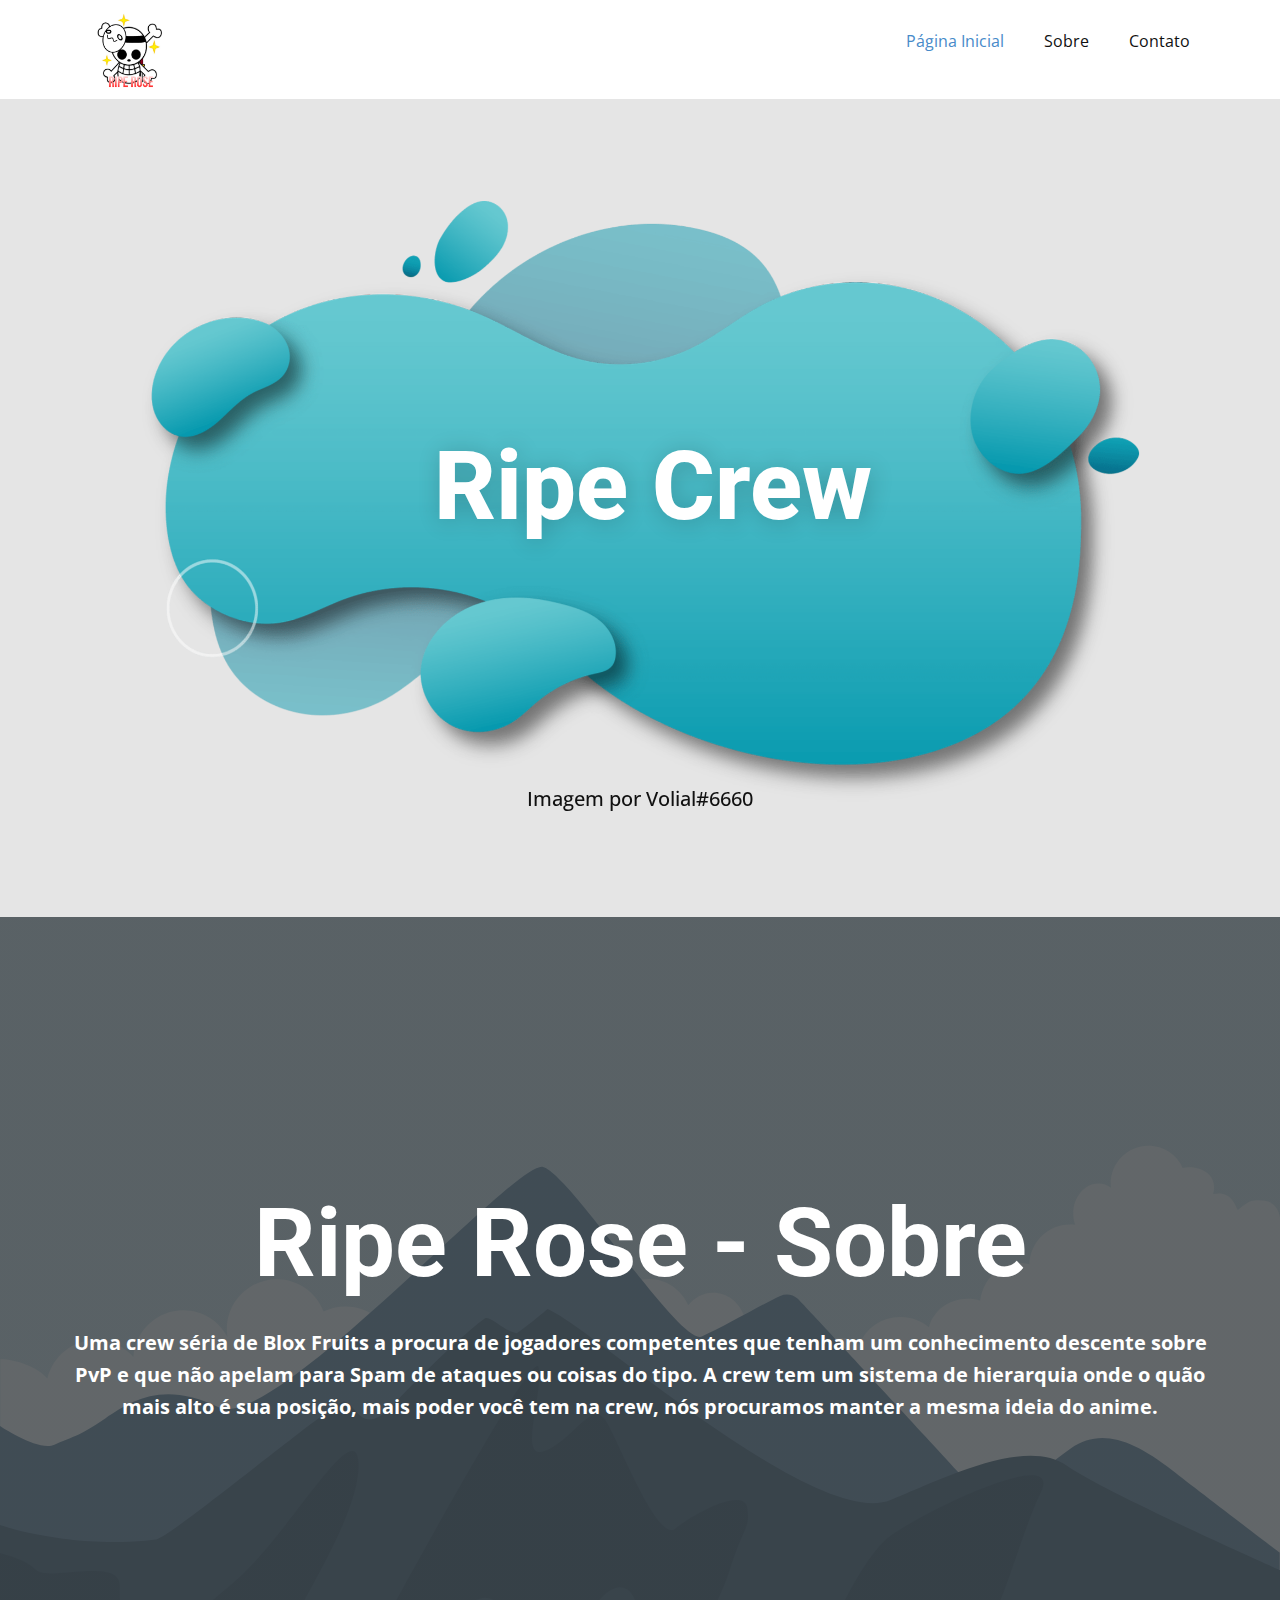
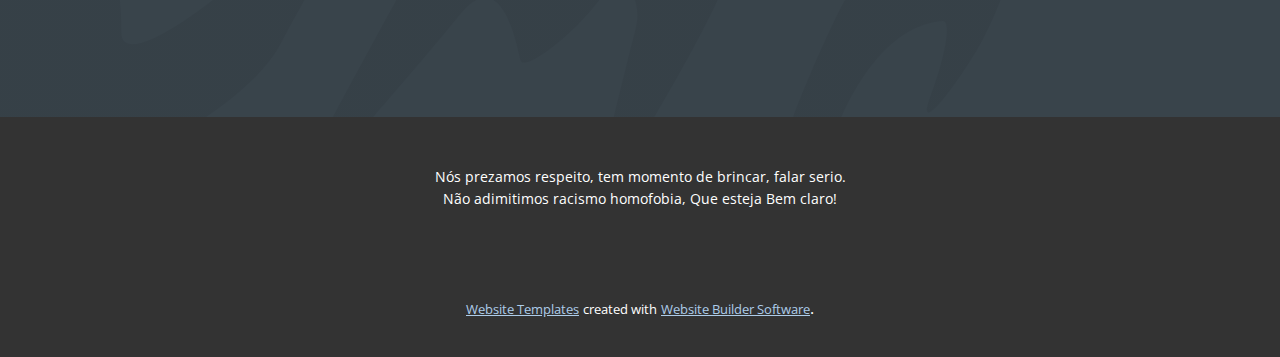
<file: Crew site/index.html>
<!DOCTYPE html>
<html style="font-size: 16px;" lang="pt"><head>
    <meta name="viewport" content="width=device-width, initial-scale=1.0">
    <meta charset="utf-8">
    <meta name="keywords" content="​&nbsp;Ripe Crew, ​Ripe Rose - Sobre">
    <meta name="description" content="">
    <title>Página Inicial</title>
    <link rel="stylesheet" href="nicepage.css" media="screen">
<link rel="stylesheet" href="Página-Inicial.css" media="screen">
    <script class="u-script" type="text/javascript" src="jquery.js" defer=""></script>
    <script class="u-script" type="text/javascript" src="nicepage.js" defer=""></script>
    <meta name="generator" content="Nicepage 4.14.1, nicepage.com">
    <link id="u-theme-google-font" rel="stylesheet" href="https://fonts.googleapis.com/css?family=Roboto:100,100i,300,300i,400,400i,500,500i,700,700i,900,900i|Open+Sans:300,300i,400,400i,500,500i,600,600i,700,700i,800,800i">
    
    
    
    <script type="application/ld+json">{
		"@context": "http://schema.org",
		"@type": "Organization",
		"name": "",
		"logo": "images/e7671325-104d-2676-0545-ddf43331fcbb.png"
}</script>
    <meta name="theme-color" content="#478ac9">
    <meta property="og:title" content="Página Inicial">
    <meta property="og:type" content="website">
  </head>
  <body data-home-page="Página-Inicial.html" data-home-page-title="Página Inicial" class="u-body u-xl-mode" data-lang="pt"><header class="u-clearfix u-header" id="sec-65ba" data-animation-name="" data-animation-duration="0" data-animation-delay="0" data-animation-direction=""><div class="u-clearfix u-sheet u-valign-middle u-sheet-1">
        <nav class="u-menu u-menu-one-level u-offcanvas u-menu-1">
          <div class="menu-collapse" style="font-size: 1rem; letter-spacing: 0px;">
            <a class="u-button-style u-custom-left-right-menu-spacing u-custom-padding-bottom u-custom-top-bottom-menu-spacing u-nav-link u-text-active-palette-1-base u-text-hover-palette-2-base" href="#">
              <svg class="u-svg-link" viewBox="0 0 24 24"><use xmlns:xlink="http://www.w3.org/1999/xlink" xlink:href="#menu-hamburger"></use></svg>
              <svg class="u-svg-content" version="1.1" id="menu-hamburger" viewBox="0 0 16 16" x="0px" y="0px" xmlns:xlink="http://www.w3.org/1999/xlink" xmlns="http://www.w3.org/2000/svg"><g><rect y="1" width="16" height="2"></rect><rect y="7" width="16" height="2"></rect><rect y="13" width="16" height="2"></rect>
</g></svg>
            </a>
          </div>
          <div class="u-custom-menu u-nav-container">
            <ul class="u-nav u-unstyled u-nav-1"><li class="u-nav-item"><a class="u-button-style u-nav-link u-text-active-palette-1-base u-text-hover-palette-2-base" href="Página-Inicial.html" style="padding: 10px 20px;">Página Inicial</a>
</li><li class="u-nav-item"><a class="u-button-style u-nav-link u-text-active-palette-1-base u-text-hover-palette-2-base" href="Sobre.html" style="padding: 10px 20px;">Sobre</a>
</li><li class="u-nav-item"><a class="u-button-style u-nav-link u-text-active-palette-1-base u-text-hover-palette-2-base" href="Contato.html" style="padding: 10px 20px;">Contato</a>
</li></ul>
          </div>
          <div class="u-custom-menu u-nav-container-collapse">
            <div class="u-black u-container-style u-inner-container-layout u-opacity u-opacity-95 u-sidenav">
              <div class="u-inner-container-layout u-sidenav-overflow">
                <div class="u-menu-close"></div>
                <ul class="u-align-center u-nav u-popupmenu-items u-unstyled u-nav-2"><li class="u-nav-item"><a class="u-button-style u-nav-link" href="Página-Inicial.html">Página Inicial</a>
</li><li class="u-nav-item"><a class="u-button-style u-nav-link" href="Sobre.html">Sobre</a>
</li><li class="u-nav-item"><a class="u-button-style u-nav-link" href="Contato.html">Contato</a>
</li></ul>
              </div>
            </div>
            <div class="u-black u-menu-overlay u-opacity u-opacity-70"></div>
          </div>
        </nav>
        <a href="https://nicepage.com/pt/modelos-html" class="u-image u-logo u-image-1" data-image-width="549" data-image-height="536">
          <img src="images/e7671325-104d-2676-0545-ddf43331fcbb.png" class="u-logo-image u-logo-image-1">
        </a>
      </div></header>
    <section class="u-align-center u-clearfix u-grey-10 u-section-1" id="carousel_d3d6">
      <div class="u-clearfix u-sheet u-valign-middle u-sheet-1">
        <img class="u-expanded-width u-image u-image-contain u-image-default u-image-1" src="images/vvv-min.png" alt="" data-image-width="1819" data-image-height="1095" data-animation-name="customAnimationIn" data-animation-duration="1750">
        <h1 class="u-hover-feature u-text u-text-body-alt-color u-text-1" data-animation-name="customAnimationIn" data-animation-duration="1250" data-animation-delay="250"> &nbsp;Ripe Crew</h1>
        <p class="u-text u-text-default u-text-2" data-animation-name="customAnimationIn" data-animation-duration="1250" data-animation-delay="500">Imagem por Volial#6660</p>
      </div>
      
    </section>
    <section class="u-align-center u-clearfix u-image u-shading u-section-2" src="" data-image-width="256" data-image-height="256" id="sec-7ea7">
      <div class="u-clearfix u-sheet u-sheet-1">
        <h1 class="u-text u-text-default u-title u-text-1"> Ripe Rose - Sobre</h1>
        <p class="u-large-text u-text u-text-default u-text-variant u-text-2"> Uma crew séria de Blox Fruits a procura de jogadores competentes que tenham um conhecimento descente sobre PvP e que não apelam para Spam de ataques ou coisas do tipo. A crew tem um sistema de hierarquia onde o quão mais alto é sua posição, mais poder você tem na crew, nós procuramos manter a mesma ideia do anime.</p>
      </div>
    </section>
    
    
    <footer class="u-align-center u-clearfix u-footer u-grey-80 u-footer" id="sec-06b6"><div class="u-clearfix u-sheet u-sheet-1">
        <p class="u-small-text u-text u-text-variant u-text-1">Nós prezamos respeito, tem momento de brincar, falar serio. Não adimitimos racismo homofobia, Que esteja Bem claro!</p>
      </div></footer>
    <section class="u-backlink u-clearfix u-grey-80">
      <a class="u-link" href="https://nicepage.com/website-templates" target="_blank">
        <span>Website Templates</span>
      </a>
      <p class="u-text">
        <span>created with</span>
      </p>
      <a class="u-link" href="" target="_blank">
        <span>Website Builder Software</span>
      </a>. 
    </section>
  
</body></html>
</file>
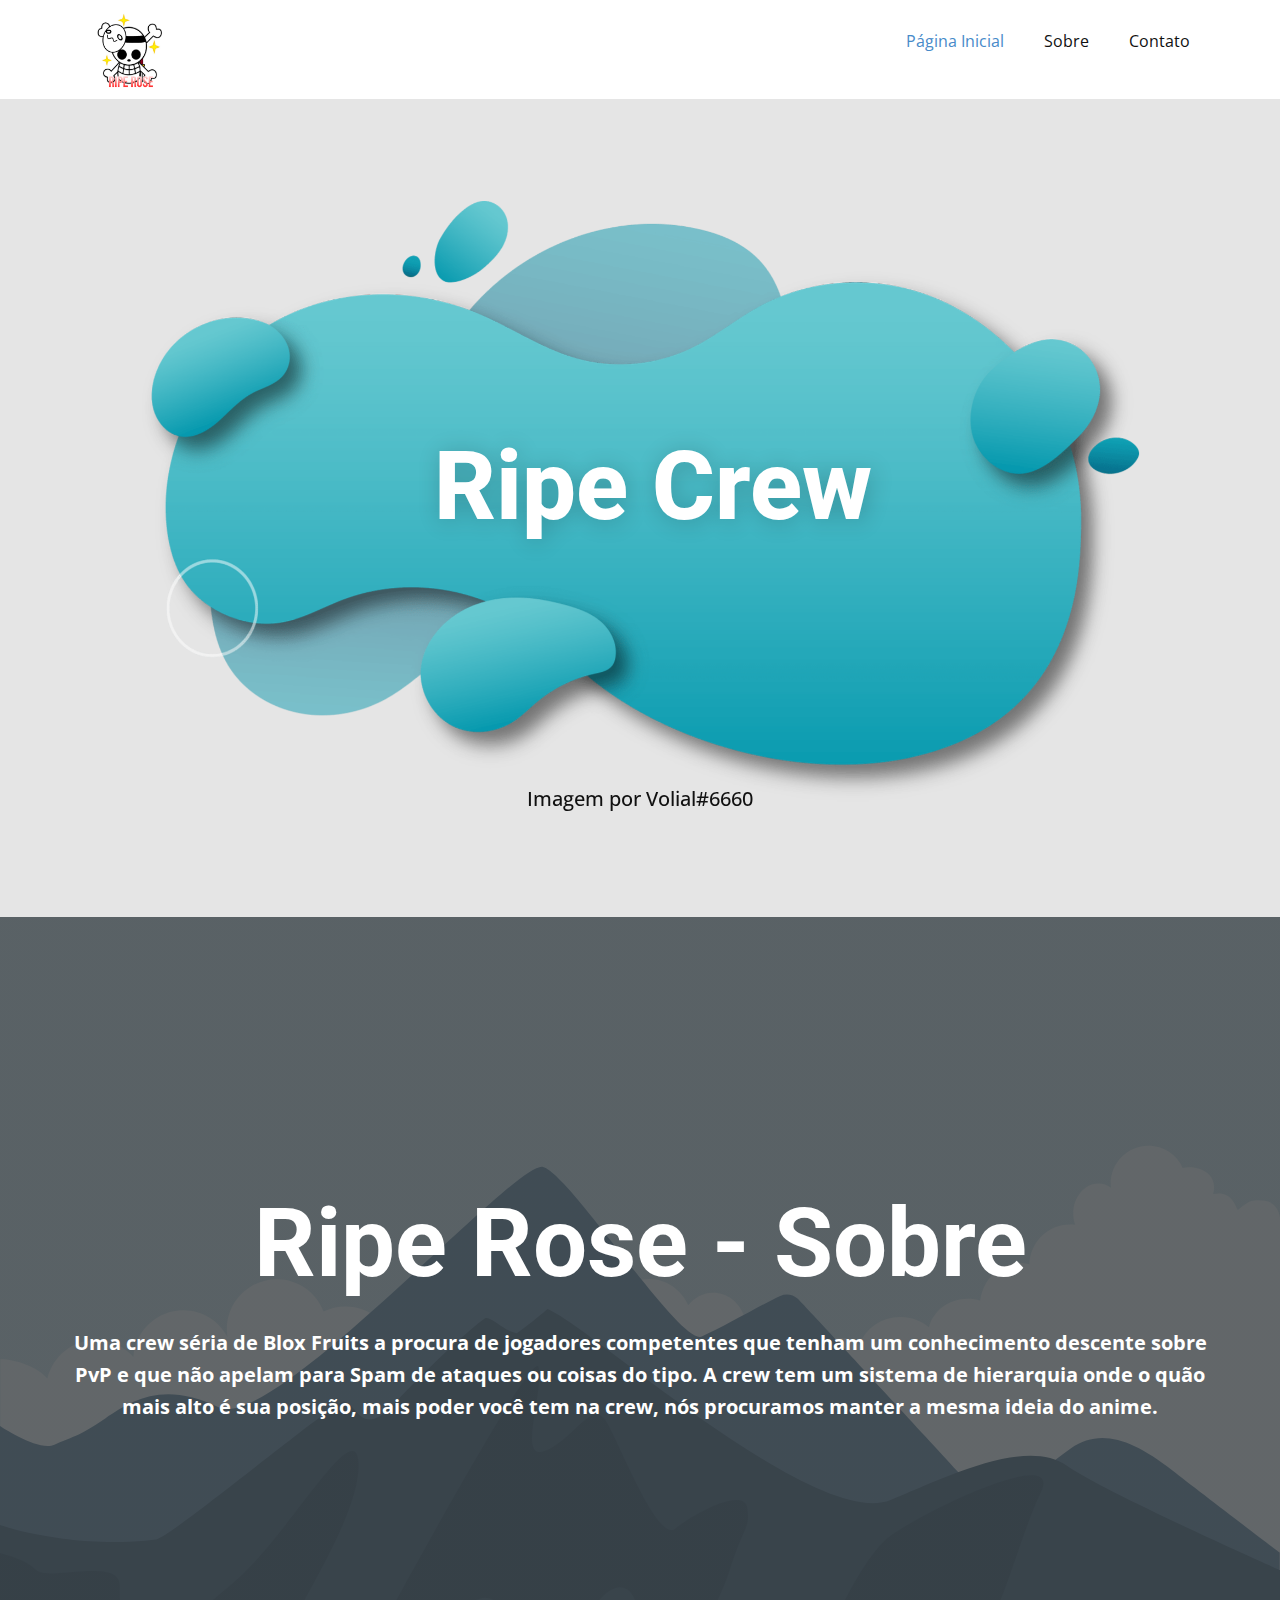
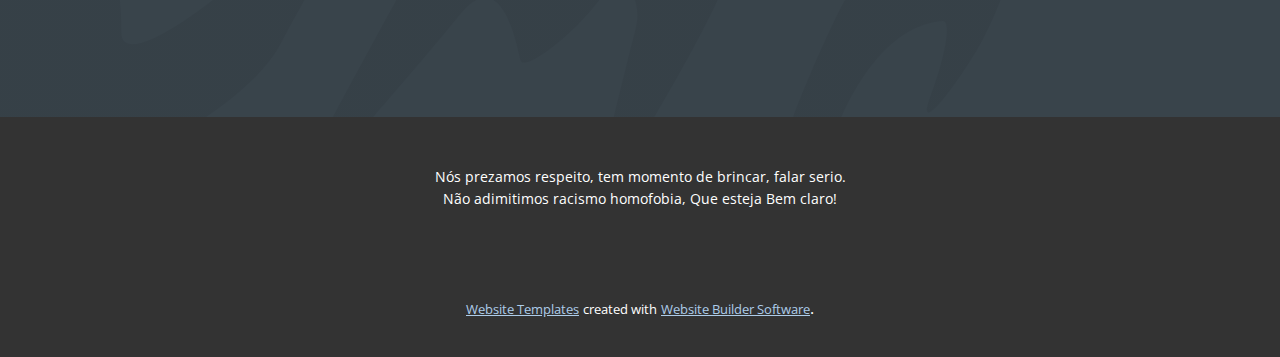
<file: Crew site/Página-Inicial.html>
<!DOCTYPE html>
<html style="font-size: 16px;" lang="pt"><head>
    <meta name="viewport" content="width=device-width, initial-scale=1.0">
    <meta charset="utf-8">
    <meta name="keywords" content="​&nbsp;Ripe Crew, ​Ripe Rose - Sobre">
    <meta name="description" content="">
    <title>Página Inicial</title>
    <link rel="stylesheet" href="nicepage.css" media="screen">
<link rel="stylesheet" href="Página-Inicial.css" media="screen">
    <script class="u-script" type="text/javascript" src="jquery.js" defer=""></script>
    <script class="u-script" type="text/javascript" src="nicepage.js" defer=""></script>
    <meta name="generator" content="Nicepage 4.14.1, nicepage.com">
    <link id="u-theme-google-font" rel="stylesheet" href="https://fonts.googleapis.com/css?family=Roboto:100,100i,300,300i,400,400i,500,500i,700,700i,900,900i|Open+Sans:300,300i,400,400i,500,500i,600,600i,700,700i,800,800i">
    
    
    
    <script type="application/ld+json">{
		"@context": "http://schema.org",
		"@type": "Organization",
		"name": "",
		"logo": "images/e7671325-104d-2676-0545-ddf43331fcbb.png"
}</script>
    <meta name="theme-color" content="#478ac9">
    <meta property="og:title" content="Página Inicial">
    <meta property="og:type" content="website">
  </head>
  <body class="u-body u-xl-mode" data-lang="pt"><header class="u-clearfix u-header" id="sec-65ba" data-animation-name="" data-animation-duration="0" data-animation-delay="0" data-animation-direction=""><div class="u-clearfix u-sheet u-valign-middle u-sheet-1">
        <nav class="u-menu u-menu-one-level u-offcanvas u-menu-1">
          <div class="menu-collapse" style="font-size: 1rem; letter-spacing: 0px;">
            <a class="u-button-style u-custom-left-right-menu-spacing u-custom-padding-bottom u-custom-top-bottom-menu-spacing u-nav-link u-text-active-palette-1-base u-text-hover-palette-2-base" href="#">
              <svg class="u-svg-link" viewBox="0 0 24 24"><use xmlns:xlink="http://www.w3.org/1999/xlink" xlink:href="#menu-hamburger"></use></svg>
              <svg class="u-svg-content" version="1.1" id="menu-hamburger" viewBox="0 0 16 16" x="0px" y="0px" xmlns:xlink="http://www.w3.org/1999/xlink" xmlns="http://www.w3.org/2000/svg"><g><rect y="1" width="16" height="2"></rect><rect y="7" width="16" height="2"></rect><rect y="13" width="16" height="2"></rect>
</g></svg>
            </a>
          </div>
          <div class="u-custom-menu u-nav-container">
            <ul class="u-nav u-unstyled u-nav-1"><li class="u-nav-item"><a class="u-button-style u-nav-link u-text-active-palette-1-base u-text-hover-palette-2-base" href="Página-Inicial.html" style="padding: 10px 20px;">Página Inicial</a>
</li><li class="u-nav-item"><a class="u-button-style u-nav-link u-text-active-palette-1-base u-text-hover-palette-2-base" href="Sobre.html" style="padding: 10px 20px;">Sobre</a>
</li><li class="u-nav-item"><a class="u-button-style u-nav-link u-text-active-palette-1-base u-text-hover-palette-2-base" href="Contato.html" style="padding: 10px 20px;">Contato</a>
</li></ul>
          </div>
          <div class="u-custom-menu u-nav-container-collapse">
            <div class="u-black u-container-style u-inner-container-layout u-opacity u-opacity-95 u-sidenav">
              <div class="u-inner-container-layout u-sidenav-overflow">
                <div class="u-menu-close"></div>
                <ul class="u-align-center u-nav u-popupmenu-items u-unstyled u-nav-2"><li class="u-nav-item"><a class="u-button-style u-nav-link" href="Página-Inicial.html">Página Inicial</a>
</li><li class="u-nav-item"><a class="u-button-style u-nav-link" href="Sobre.html">Sobre</a>
</li><li class="u-nav-item"><a class="u-button-style u-nav-link" href="Contato.html">Contato</a>
</li></ul>
              </div>
            </div>
            <div class="u-black u-menu-overlay u-opacity u-opacity-70"></div>
          </div>
        </nav>
        <a href="https://nicepage.com/pt/modelos-html" class="u-image u-logo u-image-1" data-image-width="549" data-image-height="536">
          <img src="images/e7671325-104d-2676-0545-ddf43331fcbb.png" class="u-logo-image u-logo-image-1">
        </a>
      </div></header>
    <section class="u-align-center u-clearfix u-grey-10 u-section-1" id="carousel_d3d6">
      <div class="u-clearfix u-sheet u-valign-middle u-sheet-1">
        <img class="u-expanded-width u-image u-image-contain u-image-default u-image-1" src="images/vvv-min.png" alt="" data-image-width="1819" data-image-height="1095" data-animation-name="customAnimationIn" data-animation-duration="1750">
        <h1 class="u-hover-feature u-text u-text-body-alt-color u-text-1" data-animation-name="customAnimationIn" data-animation-duration="1250" data-animation-delay="250"> &nbsp;Ripe Crew</h1>
        <p class="u-text u-text-default u-text-2" data-animation-name="customAnimationIn" data-animation-duration="1250" data-animation-delay="500">Imagem por Volial#6660</p>
      </div>
      
    </section>
    <section class="u-align-center u-clearfix u-image u-shading u-section-2" src="" data-image-width="256" data-image-height="256" id="sec-7ea7">
      <div class="u-clearfix u-sheet u-sheet-1">
        <h1 class="u-text u-text-default u-title u-text-1"> Ripe Rose - Sobre</h1>
        <p class="u-large-text u-text u-text-default u-text-variant u-text-2"> Uma crew séria de Blox Fruits a procura de jogadores competentes que tenham um conhecimento descente sobre PvP e que não apelam para Spam de ataques ou coisas do tipo. A crew tem um sistema de hierarquia onde o quão mais alto é sua posição, mais poder você tem na crew, nós procuramos manter a mesma ideia do anime.</p>
      </div>
    </section>
    
    
    <footer class="u-align-center u-clearfix u-footer u-grey-80 u-footer" id="sec-06b6"><div class="u-clearfix u-sheet u-sheet-1">
        <p class="u-small-text u-text u-text-variant u-text-1">Nós prezamos respeito, tem momento de brincar, falar serio. Não adimitimos racismo homofobia, Que esteja Bem claro!</p>
      </div></footer>
    <section class="u-backlink u-clearfix u-grey-80">
      <a class="u-link" href="https://nicepage.com/website-templates" target="_blank">
        <span>Website Templates</span>
      </a>
      <p class="u-text">
        <span>created with</span>
      </p>
      <a class="u-link" href="" target="_blank">
        <span>Website Builder Software</span>
      </a>. 
    </section>
  
</body></html>
</file>
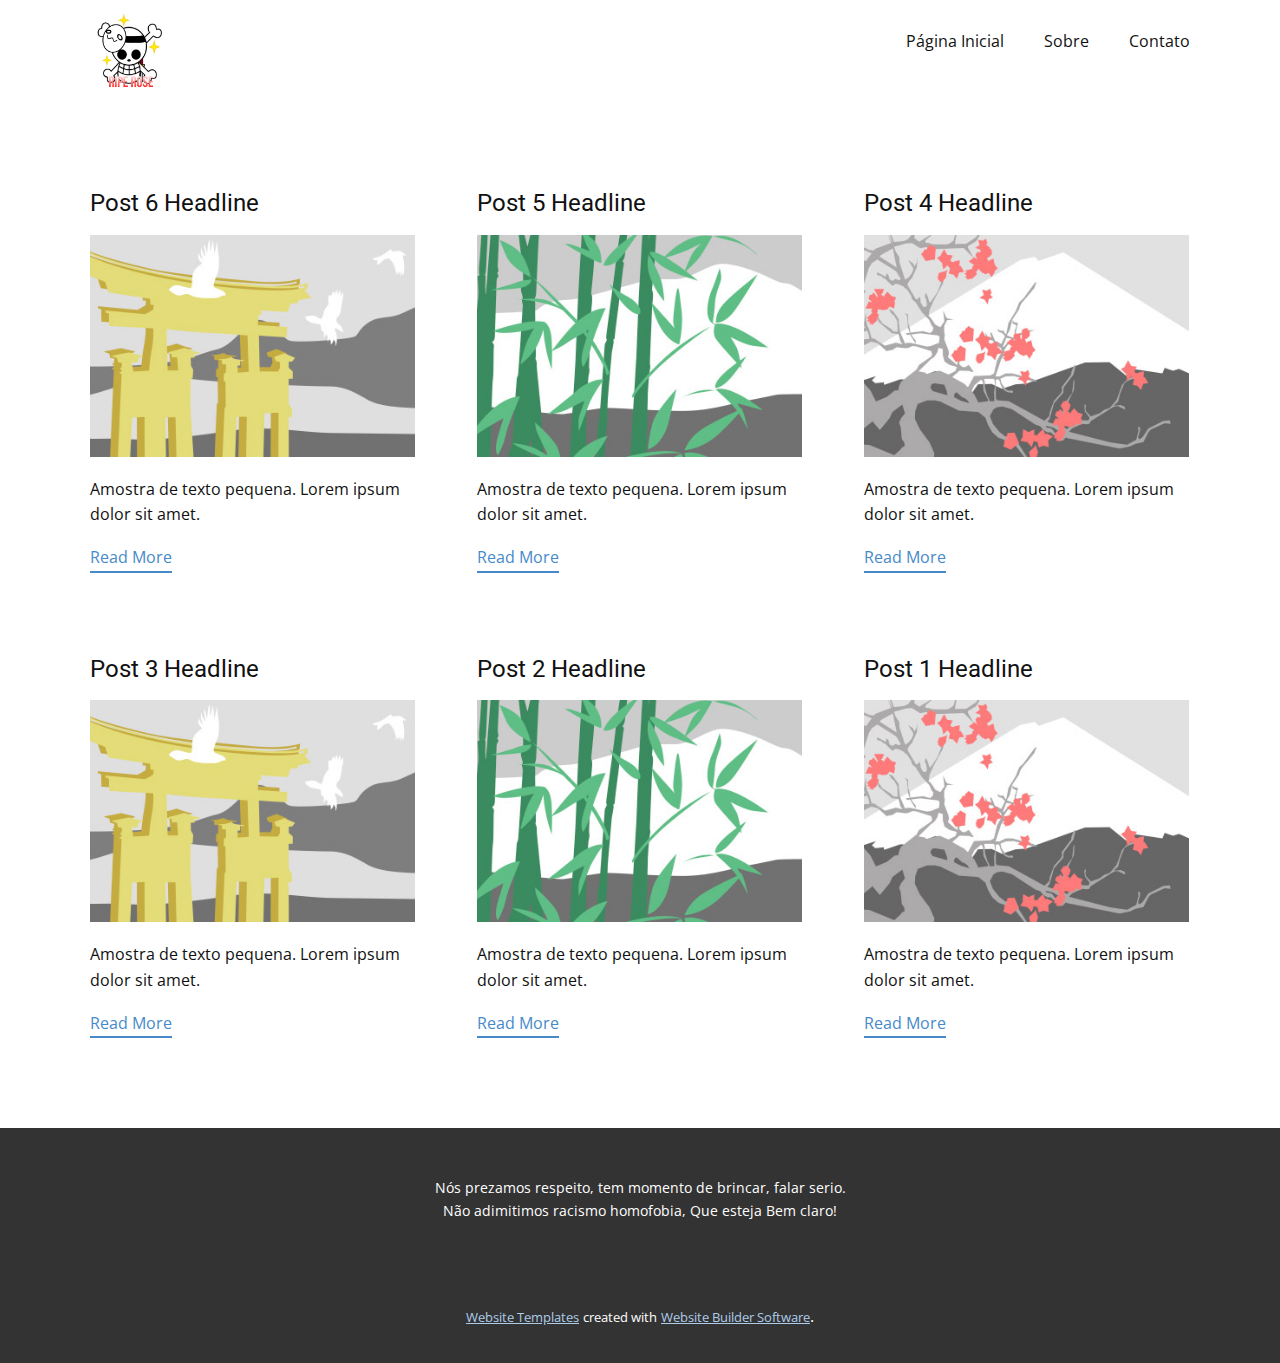
<file: Crew site/blog/blog.html>
<html style="font-size: 16px;" lang="pt"><head>
    <meta name="viewport" content="width=device-width, initial-scale=1.0">
    <meta charset="utf-8">
    <meta name="keywords" content="">
    <meta name="description" content="">
    <title>Blog Template</title>
    <link rel="stylesheet" href="../nicepage.css" media="screen">
<link rel="stylesheet" href="../Blog-Template.css" media="screen">
    <script class="u-script" type="text/javascript" src="../jquery.js" defer=""></script>
    <script class="u-script" type="text/javascript" src="../nicepage.js" defer=""></script>
    <meta name="generator" content="Nicepage 4.14.1, nicepage.com">
    <link id="u-theme-google-font" rel="stylesheet" href="https://fonts.googleapis.com/css?family=Roboto:100,100i,300,300i,400,400i,500,500i,700,700i,900,900i|Open+Sans:300,300i,400,400i,500,500i,600,600i,700,700i,800,800i">
    
    
    <script type="application/ld+json">{
		"@context": "http://schema.org",
		"@type": "Organization",
		"name": "",
		"logo": "images/e7671325-104d-2676-0545-ddf43331fcbb.png"
}</script>
    <meta name="theme-color" content="#478ac9">
  </head>
  <body class="u-body u-xl-mode" data-lang="pt"><header class="u-clearfix u-header" id="sec-65ba" data-animation-name="" data-animation-duration="0" data-animation-delay="0" data-animation-direction=""><div class="u-clearfix u-sheet u-valign-middle u-sheet-1">
        <nav class="u-menu u-menu-one-level u-offcanvas u-menu-1">
          <div class="menu-collapse" style="font-size: 1rem; letter-spacing: 0px;">
            <a class="u-button-style u-custom-left-right-menu-spacing u-custom-padding-bottom u-custom-top-bottom-menu-spacing u-nav-link u-text-active-palette-1-base u-text-hover-palette-2-base" href="#">
              <svg class="u-svg-link" viewBox="0 0 24 24"><use xmlns:xlink="http://www.w3.org/1999/xlink" xlink:href="#menu-hamburger"></use></svg>
              <svg class="u-svg-content" version="1.1" id="menu-hamburger" viewBox="0 0 16 16" x="0px" y="0px" xmlns:xlink="http://www.w3.org/1999/xlink" xmlns="http://www.w3.org/2000/svg"><g><rect y="1" width="16" height="2"></rect><rect y="7" width="16" height="2"></rect><rect y="13" width="16" height="2"></rect>
</g></svg>
            </a>
          </div>
          <div class="u-custom-menu u-nav-container">
            <ul class="u-nav u-unstyled u-nav-1"><li class="u-nav-item"><a class="u-button-style u-nav-link u-text-active-palette-1-base u-text-hover-palette-2-base" href="../Página-Inicial.html" style="padding: 10px 20px;">Página Inicial</a>
</li><li class="u-nav-item"><a class="u-button-style u-nav-link u-text-active-palette-1-base u-text-hover-palette-2-base" href="../Sobre.html" style="padding: 10px 20px;">Sobre</a>
</li><li class="u-nav-item"><a class="u-button-style u-nav-link u-text-active-palette-1-base u-text-hover-palette-2-base" href="../Contato.html" style="padding: 10px 20px;">Contato</a>
</li></ul>
          </div>
          <div class="u-custom-menu u-nav-container-collapse">
            <div class="u-black u-container-style u-inner-container-layout u-opacity u-opacity-95 u-sidenav">
              <div class="u-inner-container-layout u-sidenav-overflow">
                <div class="u-menu-close"></div>
                <ul class="u-align-center u-nav u-popupmenu-items u-unstyled u-nav-2"><li class="u-nav-item"><a class="u-button-style u-nav-link" href="../Página-Inicial.html">Página Inicial</a>
</li><li class="u-nav-item"><a class="u-button-style u-nav-link" href="../Sobre.html">Sobre</a>
</li><li class="u-nav-item"><a class="u-button-style u-nav-link" href="../Contato.html">Contato</a>
</li></ul>
              </div>
            </div>
            <div class="u-black u-menu-overlay u-opacity u-opacity-70"></div>
          </div>
        </nav>
        <a href="https://nicepage.com/pt/modelos-html" class="u-image u-logo u-image-1" data-image-width="549" data-image-height="536">
          <img src="../images/e7671325-104d-2676-0545-ddf43331fcbb.png" class="u-logo-image u-logo-image-1">
        </a>
      </div></header>
    <section class="u-clearfix u-section-1" id="sec-0049">
      <div class="u-clearfix u-sheet u-valign-middle u-sheet-1"><!--blog--><!--blog_options_json--><!--{"type":"Recent","source":"","tags":"","count":""}--><!--/blog_options_json-->
        <div class="u-blog u-expanded-width u-repeater u-repeater-1"><!--blog_post-->
          <div class="u-blog-post u-container-style u-repeater-item u-white u-repeater-item-1">
            <div class="u-container-layout u-similar-container u-valign-top u-container-layout-1"><!--blog_post_header-->
              <h4 class="u-blog-control u-text u-text-1">
                <a class="u-post-header-link" href="../blog/post-5.html">Post 6 Headline</a>
              </h4><!--/blog_post_header--><!--blog_post_image-->
              <a class="u-post-header-link" href="../blog/post-5.html"><img alt="" class="u-blog-control u-expanded-width u-image u-image-default u-image-1" src="[data-uri]"></a><!--/blog_post_image--><!--blog_post_content-->
              <div class="u-blog-control u-post-content u-text u-text-2 fr-view">Amostra de texto pequena. Lorem ipsum dolor sit amet.</div><!--/blog_post_content--><!--blog_post_readmore-->
              <a href="../blog/post-5.html" class="u-blog-control u-border-2 u-border-palette-1-base u-btn u-btn-rectangle u-button-style u-none u-btn-1"><!--blog_post_readmore_content--><!--options_json--><!--{"content":"Read More","defaultValue":"Ler Mais"}--><!--/options_json-->Read More<!--/blog_post_readmore_content--></a><!--/blog_post_readmore-->
            </div>
          </div><div class="u-blog-post u-container-style u-repeater-item u-video-cover u-white">
            <div class="u-container-layout u-similar-container u-valign-top u-container-layout-2"><!--blog_post_header-->
              <h4 class="u-blog-control u-text u-text-3">
                <a class="u-post-header-link" href="../blog/post-4.html">Post 5 Headline</a>
              </h4><!--/blog_post_header--><!--blog_post_image-->
              <a class="u-post-header-link" href="../blog/post-4.html"><img alt="" class="u-blog-control u-expanded-width u-image u-image-default u-image-2" src="[data-uri]"></a><!--/blog_post_image--><!--blog_post_content-->
              <div class="u-blog-control u-post-content u-text u-text-4 fr-view">Amostra de texto pequena. Lorem ipsum dolor sit amet.</div><!--/blog_post_content--><!--blog_post_readmore-->
              <a href="../blog/post-4.html" class="u-blog-control u-border-2 u-border-palette-1-base u-btn u-btn-rectangle u-button-style u-none u-btn-2"><!--blog_post_readmore_content--><!--options_json--><!--{"content":"Read More","defaultValue":"Ler Mais"}--><!--/options_json-->Read More<!--/blog_post_readmore_content--></a><!--/blog_post_readmore-->
            </div>
          </div><div class="u-blog-post u-container-style u-repeater-item u-video-cover u-white">
            <div class="u-container-layout u-similar-container u-valign-top u-container-layout-3"><!--blog_post_header-->
              <h4 class="u-blog-control u-text u-text-5">
                <a class="u-post-header-link" href="../blog/post-3.html">Post 4 Headline</a>
              </h4><!--/blog_post_header--><!--blog_post_image-->
              <a class="u-post-header-link" href="../blog/post-3.html"><img alt="" class="u-blog-control u-expanded-width u-image u-image-default u-image-3" src="[data-uri]"></a><!--/blog_post_image--><!--blog_post_content-->
              <div class="u-blog-control u-post-content u-text u-text-6 fr-view">Amostra de texto pequena. Lorem ipsum dolor sit amet.</div><!--/blog_post_content--><!--blog_post_readmore-->
              <a href="../blog/post-3.html" class="u-blog-control u-border-2 u-border-palette-1-base u-btn u-btn-rectangle u-button-style u-none u-btn-3"><!--blog_post_readmore_content--><!--options_json--><!--{"content":"Read More","defaultValue":"Ler Mais"}--><!--/options_json-->Read More<!--/blog_post_readmore_content--></a><!--/blog_post_readmore-->
            </div>
          </div><div class="u-blog-post u-container-style u-repeater-item u-white u-repeater-item-1">
            <div class="u-container-layout u-similar-container u-valign-top u-container-layout-1"><!--blog_post_header-->
              <h4 class="u-blog-control u-text u-text-1">
                <a class="u-post-header-link" href="../blog/post-2.html">Post 3 Headline</a>
              </h4><!--/blog_post_header--><!--blog_post_image-->
              <a class="u-post-header-link" href="../blog/post-2.html"><img alt="" class="u-blog-control u-expanded-width u-image u-image-default u-image-1" src="[data-uri]"></a><!--/blog_post_image--><!--blog_post_content-->
              <div class="u-blog-control u-post-content u-text u-text-2 fr-view">Amostra de texto pequena. Lorem ipsum dolor sit amet.</div><!--/blog_post_content--><!--blog_post_readmore-->
              <a href="../blog/post-2.html" class="u-blog-control u-border-2 u-border-palette-1-base u-btn u-btn-rectangle u-button-style u-none u-btn-1"><!--blog_post_readmore_content--><!--options_json--><!--{"content":"Read More","defaultValue":"Ler Mais"}--><!--/options_json-->Read More<!--/blog_post_readmore_content--></a><!--/blog_post_readmore-->
            </div>
          </div><div class="u-blog-post u-container-style u-repeater-item u-video-cover u-white">
            <div class="u-container-layout u-similar-container u-valign-top u-container-layout-2"><!--blog_post_header-->
              <h4 class="u-blog-control u-text u-text-3">
                <a class="u-post-header-link" href="../blog/post-1.html">Post 2 Headline</a>
              </h4><!--/blog_post_header--><!--blog_post_image-->
              <a class="u-post-header-link" href="../blog/post-1.html"><img alt="" class="u-blog-control u-expanded-width u-image u-image-default u-image-2" src="[data-uri]"></a><!--/blog_post_image--><!--blog_post_content-->
              <div class="u-blog-control u-post-content u-text u-text-4 fr-view">Amostra de texto pequena. Lorem ipsum dolor sit amet.</div><!--/blog_post_content--><!--blog_post_readmore-->
              <a href="../blog/post-1.html" class="u-blog-control u-border-2 u-border-palette-1-base u-btn u-btn-rectangle u-button-style u-none u-btn-2"><!--blog_post_readmore_content--><!--options_json--><!--{"content":"Read More","defaultValue":"Ler Mais"}--><!--/options_json-->Read More<!--/blog_post_readmore_content--></a><!--/blog_post_readmore-->
            </div>
          </div><div class="u-blog-post u-container-style u-repeater-item u-video-cover u-white">
            <div class="u-container-layout u-similar-container u-valign-top u-container-layout-3"><!--blog_post_header-->
              <h4 class="u-blog-control u-text u-text-5">
                <a class="u-post-header-link" href="../blog/post.html">Post 1 Headline</a>
              </h4><!--/blog_post_header--><!--blog_post_image-->
              <a class="u-post-header-link" href="../blog/post.html"><img alt="" class="u-blog-control u-expanded-width u-image u-image-default u-image-3" src="[data-uri]"></a><!--/blog_post_image--><!--blog_post_content-->
              <div class="u-blog-control u-post-content u-text u-text-6 fr-view">Amostra de texto pequena. Lorem ipsum dolor sit amet.</div><!--/blog_post_content--><!--blog_post_readmore-->
              <a href="../blog/post.html" class="u-blog-control u-border-2 u-border-palette-1-base u-btn u-btn-rectangle u-button-style u-none u-btn-3"><!--blog_post_readmore_content--><!--options_json--><!--{"content":"Read More","defaultValue":"Ler Mais"}--><!--/options_json-->Read More<!--/blog_post_readmore_content--></a><!--/blog_post_readmore-->
            </div>
          </div><!--/blog_post--><!--blog_post-->
          <!--/blog_post--><!--blog_post-->
          <!--/blog_post-->
        </div><!--/blog-->
      </div>
    </section>
    
    
    <footer class="u-align-center u-clearfix u-footer u-grey-80 u-footer" id="sec-06b6"><div class="u-clearfix u-sheet u-sheet-1">
        <p class="u-small-text u-text u-text-variant u-text-1">Nós prezamos respeito, tem momento de brincar, falar serio. Não adimitimos racismo homofobia, Que esteja Bem claro!</p>
      </div></footer>
    <section class="u-backlink u-clearfix u-grey-80">
      <a class="u-link" href="https://nicepage.com/website-templates" target="_blank">
        <span>Website Templates</span>
      </a>
      <p class="u-text">
        <span>created with</span>
      </p>
      <a class="u-link" href="" target="_blank">
        <span>Website Builder Software</span>
      </a>. 
    </section>
  
</body></html>
</file>
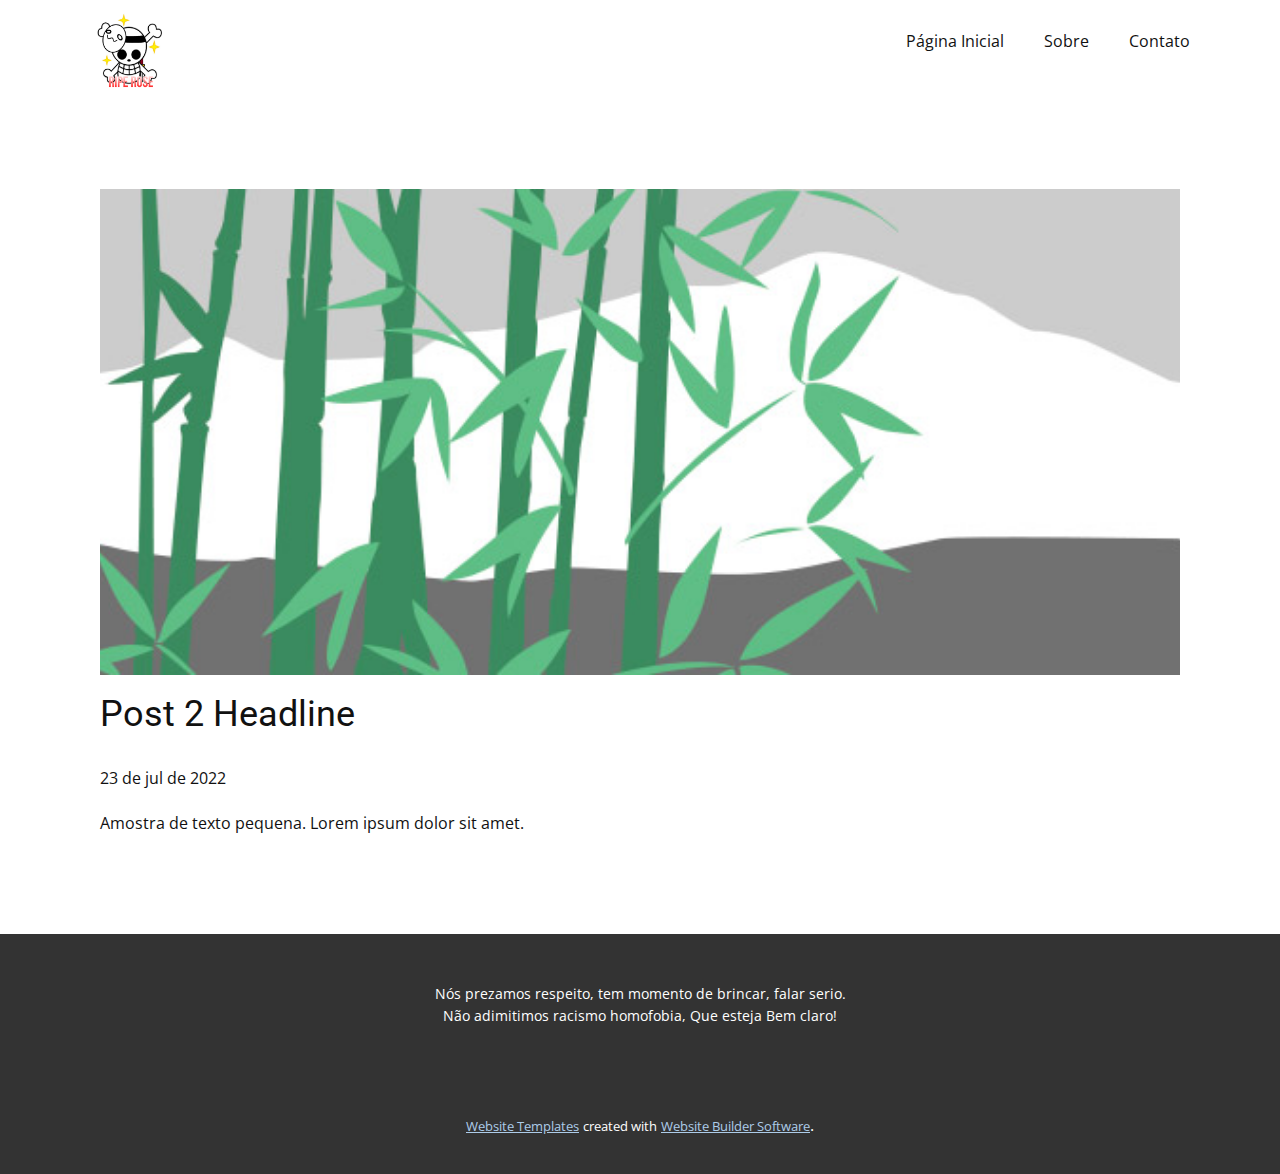
<file: Crew site/blog/post-1.html>
<!doctype html>
<html style="font-size: 16px;" lang="pt"><head>
    <meta name="viewport" content="width=device-width, initial-scale=1.0">
    <meta charset="utf-8">
    <meta name="keywords" content="Post 1 Headline">
    <meta name="description" content="">
    <title>Post 2 Headline</title>
    <link rel="stylesheet" href="../nicepage.css" media="screen">
<link rel="stylesheet" href="../Post-Template.css" media="screen">
    <script class="u-script" type="text/javascript" src="../jquery.js" defer=""></script>
    <script class="u-script" type="text/javascript" src="../nicepage.js" defer=""></script>
    <meta name="generator" content="Nicepage 4.14.1, nicepage.com">
    <link id="u-theme-google-font" rel="stylesheet" href="https://fonts.googleapis.com/css?family=Roboto:100,100i,300,300i,400,400i,500,500i,700,700i,900,900i|Open+Sans:300,300i,400,400i,500,500i,600,600i,700,700i,800,800i">
    
    
    <script type="application/ld+json">{
		"@context": "http://schema.org",
		"@type": "Organization",
		"name": "",
		"logo": "images/e7671325-104d-2676-0545-ddf43331fcbb.png"
}</script>
    <meta name="theme-color" content="#478ac9">
  </head>
  <body class="u-body u-xl-mode" data-lang="pt"><header class="u-clearfix u-header" id="sec-65ba" data-animation-name="" data-animation-duration="0" data-animation-delay="0" data-animation-direction=""><div class="u-clearfix u-sheet u-valign-middle u-sheet-1">
        <nav class="u-menu u-menu-one-level u-offcanvas u-menu-1">
          <div class="menu-collapse" style="font-size: 1rem; letter-spacing: 0px;">
            <a class="u-button-style u-custom-left-right-menu-spacing u-custom-padding-bottom u-custom-top-bottom-menu-spacing u-nav-link u-text-active-palette-1-base u-text-hover-palette-2-base" href="#">
              <svg class="u-svg-link" viewBox="0 0 24 24"><use xmlns:xlink="http://www.w3.org/1999/xlink" xlink:href="#menu-hamburger"></use></svg>
              <svg class="u-svg-content" version="1.1" id="menu-hamburger" viewBox="0 0 16 16" x="0px" y="0px" xmlns:xlink="http://www.w3.org/1999/xlink" xmlns="http://www.w3.org/2000/svg"><g><rect y="1" width="16" height="2"></rect><rect y="7" width="16" height="2"></rect><rect y="13" width="16" height="2"></rect>
</g></svg>
            </a>
          </div>
          <div class="u-custom-menu u-nav-container">
            <ul class="u-nav u-unstyled u-nav-1"><li class="u-nav-item"><a class="u-button-style u-nav-link u-text-active-palette-1-base u-text-hover-palette-2-base" href="../Página-Inicial.html" style="padding: 10px 20px;">Página Inicial</a>
</li><li class="u-nav-item"><a class="u-button-style u-nav-link u-text-active-palette-1-base u-text-hover-palette-2-base" href="../Sobre.html" style="padding: 10px 20px;">Sobre</a>
</li><li class="u-nav-item"><a class="u-button-style u-nav-link u-text-active-palette-1-base u-text-hover-palette-2-base" href="../Contato.html" style="padding: 10px 20px;">Contato</a>
</li></ul>
          </div>
          <div class="u-custom-menu u-nav-container-collapse">
            <div class="u-black u-container-style u-inner-container-layout u-opacity u-opacity-95 u-sidenav">
              <div class="u-inner-container-layout u-sidenav-overflow">
                <div class="u-menu-close"></div>
                <ul class="u-align-center u-nav u-popupmenu-items u-unstyled u-nav-2"><li class="u-nav-item"><a class="u-button-style u-nav-link" href="../Página-Inicial.html">Página Inicial</a>
</li><li class="u-nav-item"><a class="u-button-style u-nav-link" href="../Sobre.html">Sobre</a>
</li><li class="u-nav-item"><a class="u-button-style u-nav-link" href="../Contato.html">Contato</a>
</li></ul>
              </div>
            </div>
            <div class="u-black u-menu-overlay u-opacity u-opacity-70"></div>
          </div>
        </nav>
        <a href="https://nicepage.com/pt/modelos-html" class="u-image u-logo u-image-1" data-image-width="549" data-image-height="536">
          <img src="../images/e7671325-104d-2676-0545-ddf43331fcbb.png" class="u-logo-image u-logo-image-1">
        </a>
      </div></header>
    <section class="u-align-center u-clearfix u-section-1" id="sec-d02a">
      <div class="u-clearfix u-sheet u-valign-middle-md u-valign-middle-sm u-valign-middle-xs u-sheet-1"><!--post_details--><!--post_details_options_json--><!--{"source":""}--><!--/post_details_options_json--><!--blog_post-->
        <div class="u-container-style u-expanded-width u-post-details u-post-details-1">
          <div class="u-container-layout u-valign-middle u-container-layout-1"><!--blog_post_image-->
            <img alt="" class="u-blog-control u-expanded-width u-image u-image-default u-image-1" src="[data-uri]"><!--/blog_post_image--><!--blog_post_header-->
            <h2 class="u-blog-control u-text u-text-1">Post 2 Headline</h2><!--/blog_post_header--><!--blog_post_metadata-->
            <div class="u-blog-control u-metadata u-metadata-1"><!--blog_post_metadata_date-->
              <span class="u-meta-date u-meta-icon">23 de jul de 2022</span><!--/blog_post_metadata_date--><!--blog_post_metadata_category-->
              <!--/blog_post_metadata_category--><!--blog_post_metadata_comments-->
              <!--/blog_post_metadata_comments-->
            </div><!--/blog_post_metadata--><!--blog_post_content-->
            <div class="u-align-justify u-blog-control u-post-content u-text u-text-2 fr-view">
  Amostra de texto pequena. Lorem ipsum dolor sit amet.
  </div><!--/blog_post_content-->
          </div>
        </div><!--/blog_post--><!--/post_details-->
      </div>
    </section>
    
    
    <footer class="u-align-center u-clearfix u-footer u-grey-80 u-footer" id="sec-06b6"><div class="u-clearfix u-sheet u-sheet-1">
        <p class="u-small-text u-text u-text-variant u-text-1">Nós prezamos respeito, tem momento de brincar, falar serio. Não adimitimos racismo homofobia, Que esteja Bem claro!</p>
      </div></footer>
    <section class="u-backlink u-clearfix u-grey-80">
      <a class="u-link" href="https://nicepage.com/website-templates" target="_blank">
        <span>Website Templates</span>
      </a>
      <p class="u-text">
        <span>created with</span>
      </p>
      <a class="u-link" href="" target="_blank">
        <span>Website Builder Software</span>
      </a>. 
    </section>
  
</body></html>
</file>
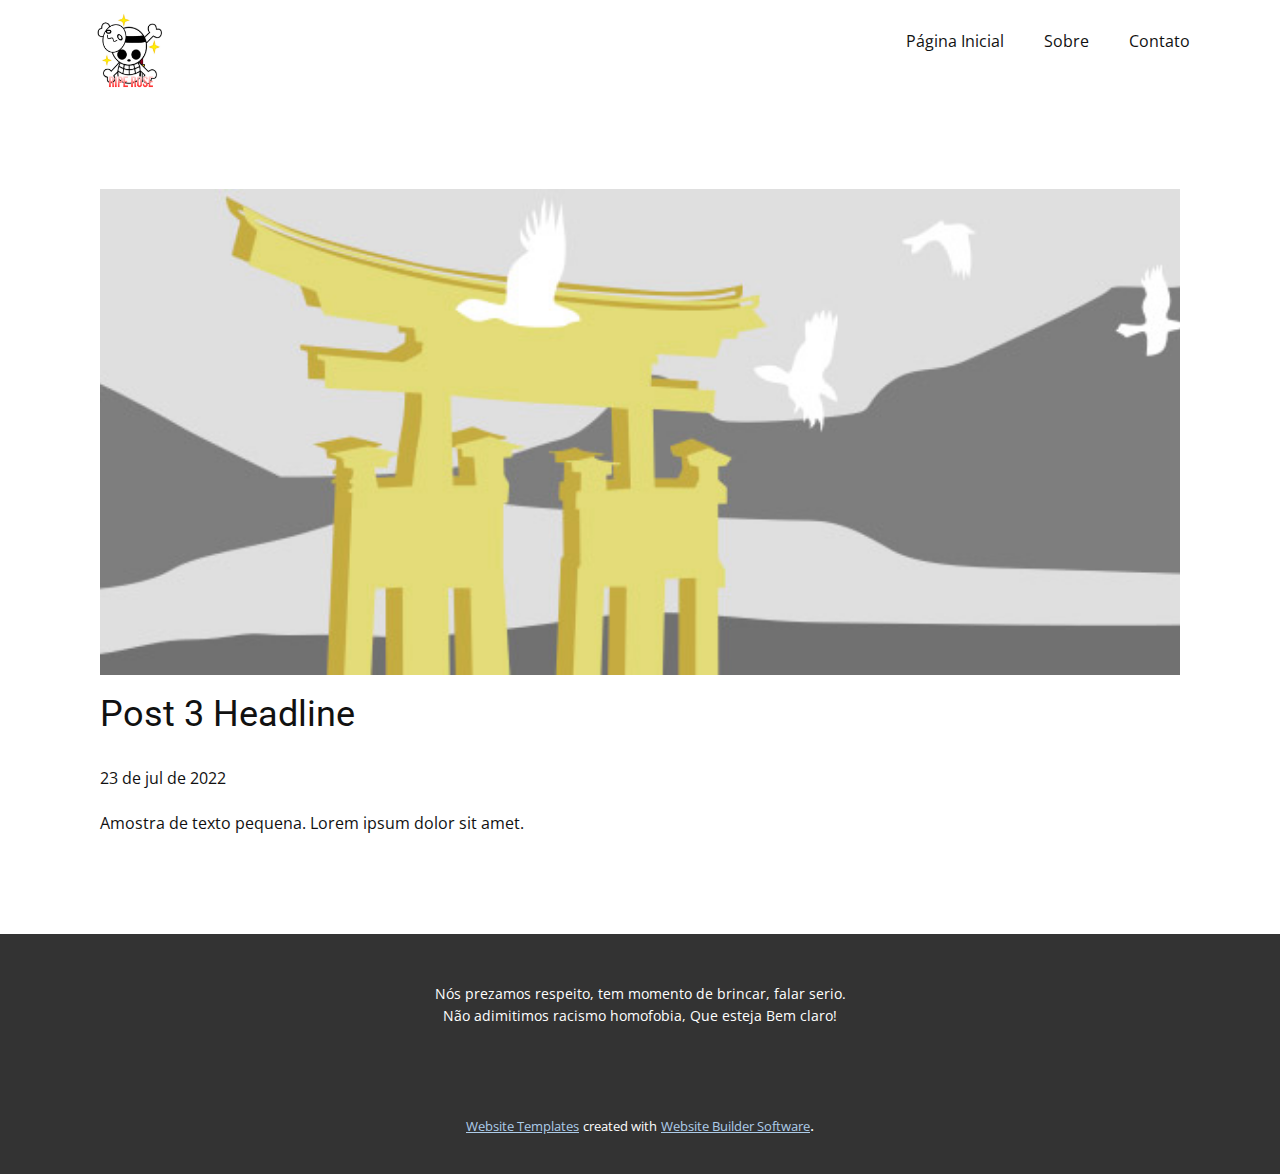
<file: Crew site/blog/post-2.html>
<!doctype html>
<html style="font-size: 16px;" lang="pt"><head>
    <meta name="viewport" content="width=device-width, initial-scale=1.0">
    <meta charset="utf-8">
    <meta name="keywords" content="Post 1 Headline">
    <meta name="description" content="">
    <title>Post 3 Headline</title>
    <link rel="stylesheet" href="../nicepage.css" media="screen">
<link rel="stylesheet" href="../Post-Template.css" media="screen">
    <script class="u-script" type="text/javascript" src="../jquery.js" defer=""></script>
    <script class="u-script" type="text/javascript" src="../nicepage.js" defer=""></script>
    <meta name="generator" content="Nicepage 4.14.1, nicepage.com">
    <link id="u-theme-google-font" rel="stylesheet" href="https://fonts.googleapis.com/css?family=Roboto:100,100i,300,300i,400,400i,500,500i,700,700i,900,900i|Open+Sans:300,300i,400,400i,500,500i,600,600i,700,700i,800,800i">
    
    
    <script type="application/ld+json">{
		"@context": "http://schema.org",
		"@type": "Organization",
		"name": "",
		"logo": "images/e7671325-104d-2676-0545-ddf43331fcbb.png"
}</script>
    <meta name="theme-color" content="#478ac9">
  </head>
  <body class="u-body u-xl-mode" data-lang="pt"><header class="u-clearfix u-header" id="sec-65ba" data-animation-name="" data-animation-duration="0" data-animation-delay="0" data-animation-direction=""><div class="u-clearfix u-sheet u-valign-middle u-sheet-1">
        <nav class="u-menu u-menu-one-level u-offcanvas u-menu-1">
          <div class="menu-collapse" style="font-size: 1rem; letter-spacing: 0px;">
            <a class="u-button-style u-custom-left-right-menu-spacing u-custom-padding-bottom u-custom-top-bottom-menu-spacing u-nav-link u-text-active-palette-1-base u-text-hover-palette-2-base" href="#">
              <svg class="u-svg-link" viewBox="0 0 24 24"><use xmlns:xlink="http://www.w3.org/1999/xlink" xlink:href="#menu-hamburger"></use></svg>
              <svg class="u-svg-content" version="1.1" id="menu-hamburger" viewBox="0 0 16 16" x="0px" y="0px" xmlns:xlink="http://www.w3.org/1999/xlink" xmlns="http://www.w3.org/2000/svg"><g><rect y="1" width="16" height="2"></rect><rect y="7" width="16" height="2"></rect><rect y="13" width="16" height="2"></rect>
</g></svg>
            </a>
          </div>
          <div class="u-custom-menu u-nav-container">
            <ul class="u-nav u-unstyled u-nav-1"><li class="u-nav-item"><a class="u-button-style u-nav-link u-text-active-palette-1-base u-text-hover-palette-2-base" href="../Página-Inicial.html" style="padding: 10px 20px;">Página Inicial</a>
</li><li class="u-nav-item"><a class="u-button-style u-nav-link u-text-active-palette-1-base u-text-hover-palette-2-base" href="../Sobre.html" style="padding: 10px 20px;">Sobre</a>
</li><li class="u-nav-item"><a class="u-button-style u-nav-link u-text-active-palette-1-base u-text-hover-palette-2-base" href="../Contato.html" style="padding: 10px 20px;">Contato</a>
</li></ul>
          </div>
          <div class="u-custom-menu u-nav-container-collapse">
            <div class="u-black u-container-style u-inner-container-layout u-opacity u-opacity-95 u-sidenav">
              <div class="u-inner-container-layout u-sidenav-overflow">
                <div class="u-menu-close"></div>
                <ul class="u-align-center u-nav u-popupmenu-items u-unstyled u-nav-2"><li class="u-nav-item"><a class="u-button-style u-nav-link" href="../Página-Inicial.html">Página Inicial</a>
</li><li class="u-nav-item"><a class="u-button-style u-nav-link" href="../Sobre.html">Sobre</a>
</li><li class="u-nav-item"><a class="u-button-style u-nav-link" href="../Contato.html">Contato</a>
</li></ul>
              </div>
            </div>
            <div class="u-black u-menu-overlay u-opacity u-opacity-70"></div>
          </div>
        </nav>
        <a href="https://nicepage.com/pt/modelos-html" class="u-image u-logo u-image-1" data-image-width="549" data-image-height="536">
          <img src="../images/e7671325-104d-2676-0545-ddf43331fcbb.png" class="u-logo-image u-logo-image-1">
        </a>
      </div></header>
    <section class="u-align-center u-clearfix u-section-1" id="sec-d02a">
      <div class="u-clearfix u-sheet u-valign-middle-md u-valign-middle-sm u-valign-middle-xs u-sheet-1"><!--post_details--><!--post_details_options_json--><!--{"source":""}--><!--/post_details_options_json--><!--blog_post-->
        <div class="u-container-style u-expanded-width u-post-details u-post-details-1">
          <div class="u-container-layout u-valign-middle u-container-layout-1"><!--blog_post_image-->
            <img alt="" class="u-blog-control u-expanded-width u-image u-image-default u-image-1" src="[data-uri]"><!--/blog_post_image--><!--blog_post_header-->
            <h2 class="u-blog-control u-text u-text-1">Post 3 Headline</h2><!--/blog_post_header--><!--blog_post_metadata-->
            <div class="u-blog-control u-metadata u-metadata-1"><!--blog_post_metadata_date-->
              <span class="u-meta-date u-meta-icon">23 de jul de 2022</span><!--/blog_post_metadata_date--><!--blog_post_metadata_category-->
              <!--/blog_post_metadata_category--><!--blog_post_metadata_comments-->
              <!--/blog_post_metadata_comments-->
            </div><!--/blog_post_metadata--><!--blog_post_content-->
            <div class="u-align-justify u-blog-control u-post-content u-text u-text-2 fr-view">
  Amostra de texto pequena. Lorem ipsum dolor sit amet.
  </div><!--/blog_post_content-->
          </div>
        </div><!--/blog_post--><!--/post_details-->
      </div>
    </section>
    
    
    <footer class="u-align-center u-clearfix u-footer u-grey-80 u-footer" id="sec-06b6"><div class="u-clearfix u-sheet u-sheet-1">
        <p class="u-small-text u-text u-text-variant u-text-1">Nós prezamos respeito, tem momento de brincar, falar serio. Não adimitimos racismo homofobia, Que esteja Bem claro!</p>
      </div></footer>
    <section class="u-backlink u-clearfix u-grey-80">
      <a class="u-link" href="https://nicepage.com/website-templates" target="_blank">
        <span>Website Templates</span>
      </a>
      <p class="u-text">
        <span>created with</span>
      </p>
      <a class="u-link" href="" target="_blank">
        <span>Website Builder Software</span>
      </a>. 
    </section>
  
</body></html>
</file>
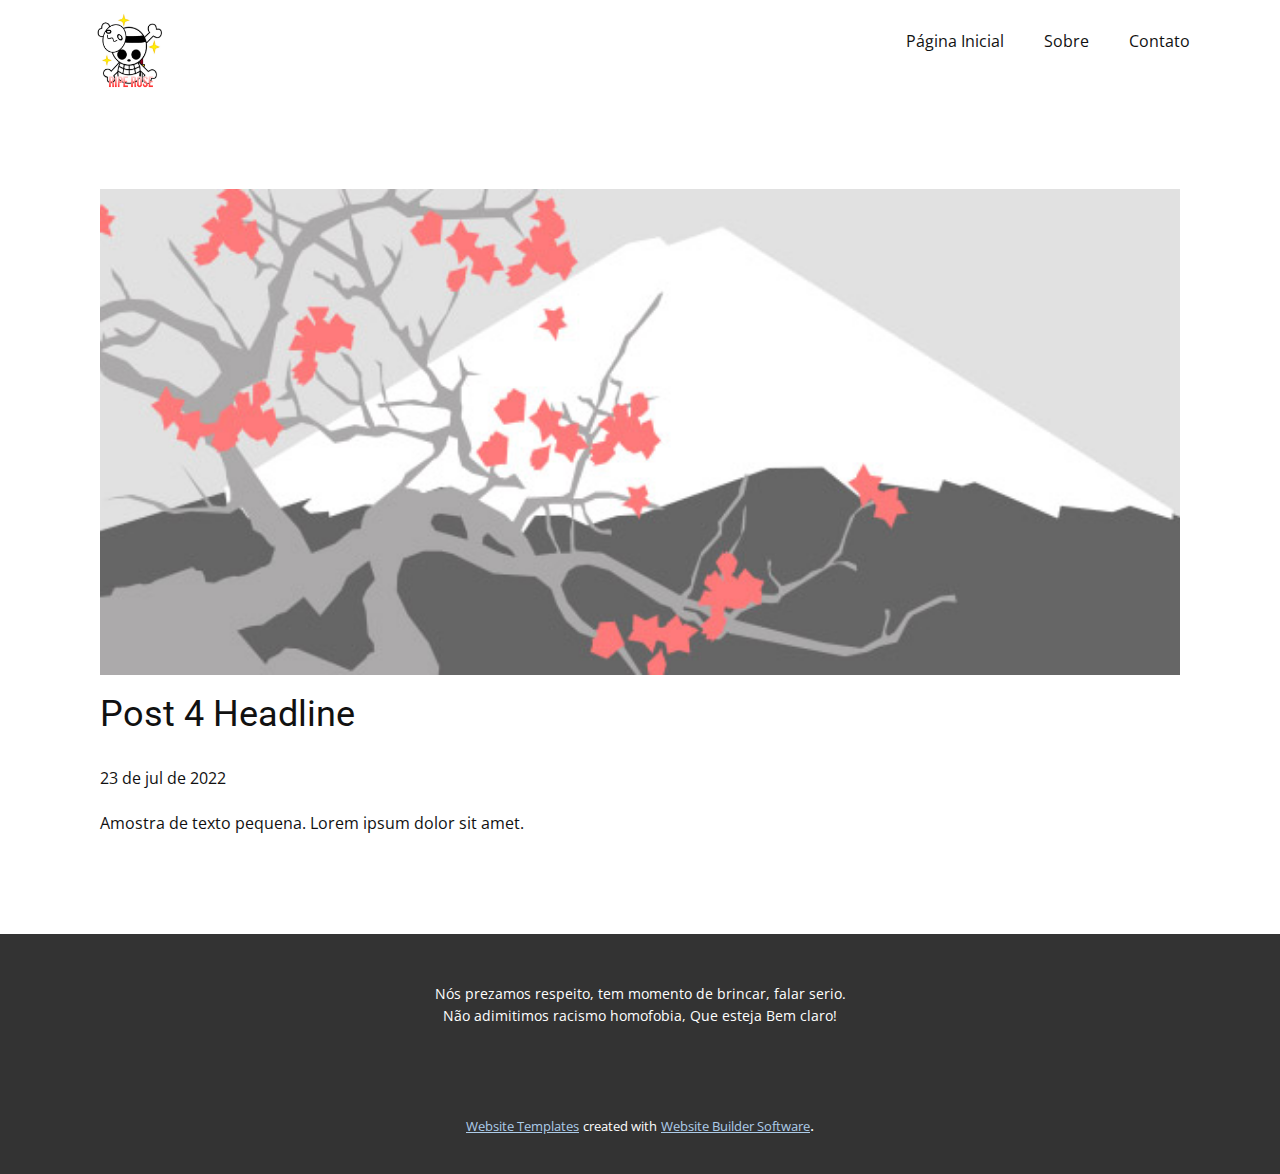
<file: Crew site/blog/post-3.html>
<!doctype html>
<html style="font-size: 16px;" lang="pt"><head>
    <meta name="viewport" content="width=device-width, initial-scale=1.0">
    <meta charset="utf-8">
    <meta name="keywords" content="Post 1 Headline">
    <meta name="description" content="">
    <title>Post 4 Headline</title>
    <link rel="stylesheet" href="../nicepage.css" media="screen">
<link rel="stylesheet" href="../Post-Template.css" media="screen">
    <script class="u-script" type="text/javascript" src="../jquery.js" defer=""></script>
    <script class="u-script" type="text/javascript" src="../nicepage.js" defer=""></script>
    <meta name="generator" content="Nicepage 4.14.1, nicepage.com">
    <link id="u-theme-google-font" rel="stylesheet" href="https://fonts.googleapis.com/css?family=Roboto:100,100i,300,300i,400,400i,500,500i,700,700i,900,900i|Open+Sans:300,300i,400,400i,500,500i,600,600i,700,700i,800,800i">
    
    
    <script type="application/ld+json">{
		"@context": "http://schema.org",
		"@type": "Organization",
		"name": "",
		"logo": "images/e7671325-104d-2676-0545-ddf43331fcbb.png"
}</script>
    <meta name="theme-color" content="#478ac9">
  </head>
  <body class="u-body u-xl-mode" data-lang="pt"><header class="u-clearfix u-header" id="sec-65ba" data-animation-name="" data-animation-duration="0" data-animation-delay="0" data-animation-direction=""><div class="u-clearfix u-sheet u-valign-middle u-sheet-1">
        <nav class="u-menu u-menu-one-level u-offcanvas u-menu-1">
          <div class="menu-collapse" style="font-size: 1rem; letter-spacing: 0px;">
            <a class="u-button-style u-custom-left-right-menu-spacing u-custom-padding-bottom u-custom-top-bottom-menu-spacing u-nav-link u-text-active-palette-1-base u-text-hover-palette-2-base" href="#">
              <svg class="u-svg-link" viewBox="0 0 24 24"><use xmlns:xlink="http://www.w3.org/1999/xlink" xlink:href="#menu-hamburger"></use></svg>
              <svg class="u-svg-content" version="1.1" id="menu-hamburger" viewBox="0 0 16 16" x="0px" y="0px" xmlns:xlink="http://www.w3.org/1999/xlink" xmlns="http://www.w3.org/2000/svg"><g><rect y="1" width="16" height="2"></rect><rect y="7" width="16" height="2"></rect><rect y="13" width="16" height="2"></rect>
</g></svg>
            </a>
          </div>
          <div class="u-custom-menu u-nav-container">
            <ul class="u-nav u-unstyled u-nav-1"><li class="u-nav-item"><a class="u-button-style u-nav-link u-text-active-palette-1-base u-text-hover-palette-2-base" href="../Página-Inicial.html" style="padding: 10px 20px;">Página Inicial</a>
</li><li class="u-nav-item"><a class="u-button-style u-nav-link u-text-active-palette-1-base u-text-hover-palette-2-base" href="../Sobre.html" style="padding: 10px 20px;">Sobre</a>
</li><li class="u-nav-item"><a class="u-button-style u-nav-link u-text-active-palette-1-base u-text-hover-palette-2-base" href="../Contato.html" style="padding: 10px 20px;">Contato</a>
</li></ul>
          </div>
          <div class="u-custom-menu u-nav-container-collapse">
            <div class="u-black u-container-style u-inner-container-layout u-opacity u-opacity-95 u-sidenav">
              <div class="u-inner-container-layout u-sidenav-overflow">
                <div class="u-menu-close"></div>
                <ul class="u-align-center u-nav u-popupmenu-items u-unstyled u-nav-2"><li class="u-nav-item"><a class="u-button-style u-nav-link" href="../Página-Inicial.html">Página Inicial</a>
</li><li class="u-nav-item"><a class="u-button-style u-nav-link" href="../Sobre.html">Sobre</a>
</li><li class="u-nav-item"><a class="u-button-style u-nav-link" href="../Contato.html">Contato</a>
</li></ul>
              </div>
            </div>
            <div class="u-black u-menu-overlay u-opacity u-opacity-70"></div>
          </div>
        </nav>
        <a href="https://nicepage.com/pt/modelos-html" class="u-image u-logo u-image-1" data-image-width="549" data-image-height="536">
          <img src="../images/e7671325-104d-2676-0545-ddf43331fcbb.png" class="u-logo-image u-logo-image-1">
        </a>
      </div></header>
    <section class="u-align-center u-clearfix u-section-1" id="sec-d02a">
      <div class="u-clearfix u-sheet u-valign-middle-md u-valign-middle-sm u-valign-middle-xs u-sheet-1"><!--post_details--><!--post_details_options_json--><!--{"source":""}--><!--/post_details_options_json--><!--blog_post-->
        <div class="u-container-style u-expanded-width u-post-details u-post-details-1">
          <div class="u-container-layout u-valign-middle u-container-layout-1"><!--blog_post_image-->
            <img alt="" class="u-blog-control u-expanded-width u-image u-image-default u-image-1" src="[data-uri]"><!--/blog_post_image--><!--blog_post_header-->
            <h2 class="u-blog-control u-text u-text-1">Post 4 Headline</h2><!--/blog_post_header--><!--blog_post_metadata-->
            <div class="u-blog-control u-metadata u-metadata-1"><!--blog_post_metadata_date-->
              <span class="u-meta-date u-meta-icon">23 de jul de 2022</span><!--/blog_post_metadata_date--><!--blog_post_metadata_category-->
              <!--/blog_post_metadata_category--><!--blog_post_metadata_comments-->
              <!--/blog_post_metadata_comments-->
            </div><!--/blog_post_metadata--><!--blog_post_content-->
            <div class="u-align-justify u-blog-control u-post-content u-text u-text-2 fr-view">
  Amostra de texto pequena. Lorem ipsum dolor sit amet.
  </div><!--/blog_post_content-->
          </div>
        </div><!--/blog_post--><!--/post_details-->
      </div>
    </section>
    
    
    <footer class="u-align-center u-clearfix u-footer u-grey-80 u-footer" id="sec-06b6"><div class="u-clearfix u-sheet u-sheet-1">
        <p class="u-small-text u-text u-text-variant u-text-1">Nós prezamos respeito, tem momento de brincar, falar serio. Não adimitimos racismo homofobia, Que esteja Bem claro!</p>
      </div></footer>
    <section class="u-backlink u-clearfix u-grey-80">
      <a class="u-link" href="https://nicepage.com/website-templates" target="_blank">
        <span>Website Templates</span>
      </a>
      <p class="u-text">
        <span>created with</span>
      </p>
      <a class="u-link" href="" target="_blank">
        <span>Website Builder Software</span>
      </a>. 
    </section>
  
</body></html>
</file>
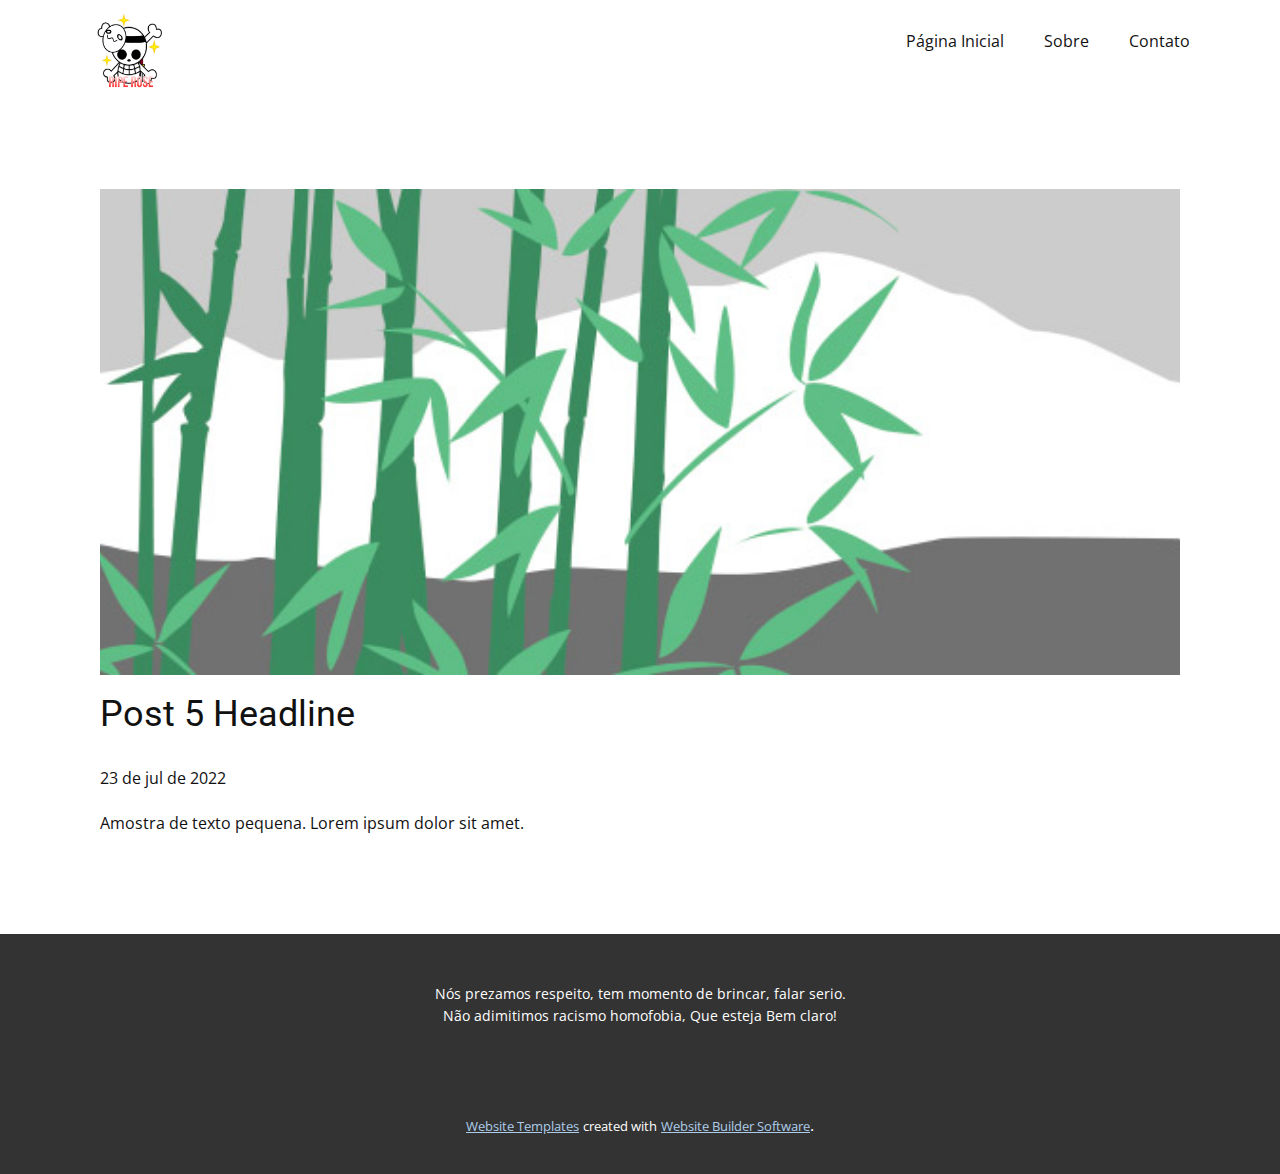
<file: Crew site/blog/post-4.html>
<!doctype html>
<html style="font-size: 16px;" lang="pt"><head>
    <meta name="viewport" content="width=device-width, initial-scale=1.0">
    <meta charset="utf-8">
    <meta name="keywords" content="Post 1 Headline">
    <meta name="description" content="">
    <title>Post 5 Headline</title>
    <link rel="stylesheet" href="../nicepage.css" media="screen">
<link rel="stylesheet" href="../Post-Template.css" media="screen">
    <script class="u-script" type="text/javascript" src="../jquery.js" defer=""></script>
    <script class="u-script" type="text/javascript" src="../nicepage.js" defer=""></script>
    <meta name="generator" content="Nicepage 4.14.1, nicepage.com">
    <link id="u-theme-google-font" rel="stylesheet" href="https://fonts.googleapis.com/css?family=Roboto:100,100i,300,300i,400,400i,500,500i,700,700i,900,900i|Open+Sans:300,300i,400,400i,500,500i,600,600i,700,700i,800,800i">
    
    
    <script type="application/ld+json">{
		"@context": "http://schema.org",
		"@type": "Organization",
		"name": "",
		"logo": "images/e7671325-104d-2676-0545-ddf43331fcbb.png"
}</script>
    <meta name="theme-color" content="#478ac9">
  </head>
  <body class="u-body u-xl-mode" data-lang="pt"><header class="u-clearfix u-header" id="sec-65ba" data-animation-name="" data-animation-duration="0" data-animation-delay="0" data-animation-direction=""><div class="u-clearfix u-sheet u-valign-middle u-sheet-1">
        <nav class="u-menu u-menu-one-level u-offcanvas u-menu-1">
          <div class="menu-collapse" style="font-size: 1rem; letter-spacing: 0px;">
            <a class="u-button-style u-custom-left-right-menu-spacing u-custom-padding-bottom u-custom-top-bottom-menu-spacing u-nav-link u-text-active-palette-1-base u-text-hover-palette-2-base" href="#">
              <svg class="u-svg-link" viewBox="0 0 24 24"><use xmlns:xlink="http://www.w3.org/1999/xlink" xlink:href="#menu-hamburger"></use></svg>
              <svg class="u-svg-content" version="1.1" id="menu-hamburger" viewBox="0 0 16 16" x="0px" y="0px" xmlns:xlink="http://www.w3.org/1999/xlink" xmlns="http://www.w3.org/2000/svg"><g><rect y="1" width="16" height="2"></rect><rect y="7" width="16" height="2"></rect><rect y="13" width="16" height="2"></rect>
</g></svg>
            </a>
          </div>
          <div class="u-custom-menu u-nav-container">
            <ul class="u-nav u-unstyled u-nav-1"><li class="u-nav-item"><a class="u-button-style u-nav-link u-text-active-palette-1-base u-text-hover-palette-2-base" href="../Página-Inicial.html" style="padding: 10px 20px;">Página Inicial</a>
</li><li class="u-nav-item"><a class="u-button-style u-nav-link u-text-active-palette-1-base u-text-hover-palette-2-base" href="../Sobre.html" style="padding: 10px 20px;">Sobre</a>
</li><li class="u-nav-item"><a class="u-button-style u-nav-link u-text-active-palette-1-base u-text-hover-palette-2-base" href="../Contato.html" style="padding: 10px 20px;">Contato</a>
</li></ul>
          </div>
          <div class="u-custom-menu u-nav-container-collapse">
            <div class="u-black u-container-style u-inner-container-layout u-opacity u-opacity-95 u-sidenav">
              <div class="u-inner-container-layout u-sidenav-overflow">
                <div class="u-menu-close"></div>
                <ul class="u-align-center u-nav u-popupmenu-items u-unstyled u-nav-2"><li class="u-nav-item"><a class="u-button-style u-nav-link" href="../Página-Inicial.html">Página Inicial</a>
</li><li class="u-nav-item"><a class="u-button-style u-nav-link" href="../Sobre.html">Sobre</a>
</li><li class="u-nav-item"><a class="u-button-style u-nav-link" href="../Contato.html">Contato</a>
</li></ul>
              </div>
            </div>
            <div class="u-black u-menu-overlay u-opacity u-opacity-70"></div>
          </div>
        </nav>
        <a href="https://nicepage.com/pt/modelos-html" class="u-image u-logo u-image-1" data-image-width="549" data-image-height="536">
          <img src="../images/e7671325-104d-2676-0545-ddf43331fcbb.png" class="u-logo-image u-logo-image-1">
        </a>
      </div></header>
    <section class="u-align-center u-clearfix u-section-1" id="sec-d02a">
      <div class="u-clearfix u-sheet u-valign-middle-md u-valign-middle-sm u-valign-middle-xs u-sheet-1"><!--post_details--><!--post_details_options_json--><!--{"source":""}--><!--/post_details_options_json--><!--blog_post-->
        <div class="u-container-style u-expanded-width u-post-details u-post-details-1">
          <div class="u-container-layout u-valign-middle u-container-layout-1"><!--blog_post_image-->
            <img alt="" class="u-blog-control u-expanded-width u-image u-image-default u-image-1" src="[data-uri]"><!--/blog_post_image--><!--blog_post_header-->
            <h2 class="u-blog-control u-text u-text-1">Post 5 Headline</h2><!--/blog_post_header--><!--blog_post_metadata-->
            <div class="u-blog-control u-metadata u-metadata-1"><!--blog_post_metadata_date-->
              <span class="u-meta-date u-meta-icon">23 de jul de 2022</span><!--/blog_post_metadata_date--><!--blog_post_metadata_category-->
              <!--/blog_post_metadata_category--><!--blog_post_metadata_comments-->
              <!--/blog_post_metadata_comments-->
            </div><!--/blog_post_metadata--><!--blog_post_content-->
            <div class="u-align-justify u-blog-control u-post-content u-text u-text-2 fr-view">
  Amostra de texto pequena. Lorem ipsum dolor sit amet.
  </div><!--/blog_post_content-->
          </div>
        </div><!--/blog_post--><!--/post_details-->
      </div>
    </section>
    
    
    <footer class="u-align-center u-clearfix u-footer u-grey-80 u-footer" id="sec-06b6"><div class="u-clearfix u-sheet u-sheet-1">
        <p class="u-small-text u-text u-text-variant u-text-1">Nós prezamos respeito, tem momento de brincar, falar serio. Não adimitimos racismo homofobia, Que esteja Bem claro!</p>
      </div></footer>
    <section class="u-backlink u-clearfix u-grey-80">
      <a class="u-link" href="https://nicepage.com/website-templates" target="_blank">
        <span>Website Templates</span>
      </a>
      <p class="u-text">
        <span>created with</span>
      </p>
      <a class="u-link" href="" target="_blank">
        <span>Website Builder Software</span>
      </a>. 
    </section>
  
</body></html>
</file>
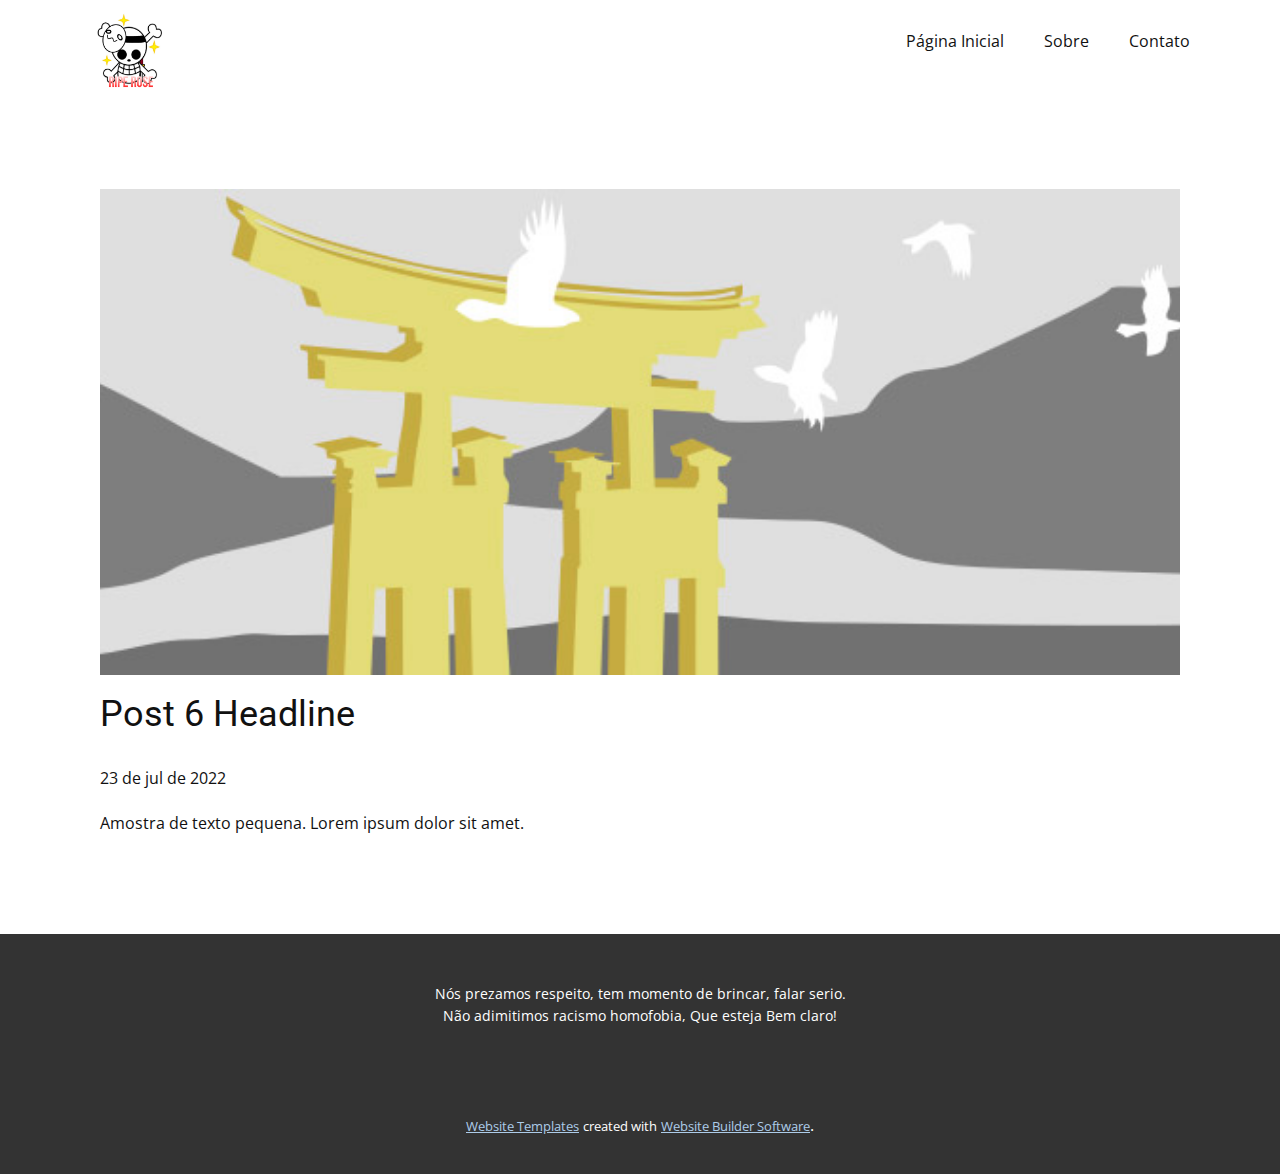
<file: Crew site/blog/post-5.html>
<!doctype html>
<html style="font-size: 16px;" lang="pt"><head>
    <meta name="viewport" content="width=device-width, initial-scale=1.0">
    <meta charset="utf-8">
    <meta name="keywords" content="Post 1 Headline">
    <meta name="description" content="">
    <title>Post 6 Headline</title>
    <link rel="stylesheet" href="../nicepage.css" media="screen">
<link rel="stylesheet" href="../Post-Template.css" media="screen">
    <script class="u-script" type="text/javascript" src="../jquery.js" defer=""></script>
    <script class="u-script" type="text/javascript" src="../nicepage.js" defer=""></script>
    <meta name="generator" content="Nicepage 4.14.1, nicepage.com">
    <link id="u-theme-google-font" rel="stylesheet" href="https://fonts.googleapis.com/css?family=Roboto:100,100i,300,300i,400,400i,500,500i,700,700i,900,900i|Open+Sans:300,300i,400,400i,500,500i,600,600i,700,700i,800,800i">
    
    
    <script type="application/ld+json">{
		"@context": "http://schema.org",
		"@type": "Organization",
		"name": "",
		"logo": "images/e7671325-104d-2676-0545-ddf43331fcbb.png"
}</script>
    <meta name="theme-color" content="#478ac9">
  </head>
  <body class="u-body u-xl-mode" data-lang="pt"><header class="u-clearfix u-header" id="sec-65ba" data-animation-name="" data-animation-duration="0" data-animation-delay="0" data-animation-direction=""><div class="u-clearfix u-sheet u-valign-middle u-sheet-1">
        <nav class="u-menu u-menu-one-level u-offcanvas u-menu-1">
          <div class="menu-collapse" style="font-size: 1rem; letter-spacing: 0px;">
            <a class="u-button-style u-custom-left-right-menu-spacing u-custom-padding-bottom u-custom-top-bottom-menu-spacing u-nav-link u-text-active-palette-1-base u-text-hover-palette-2-base" href="#">
              <svg class="u-svg-link" viewBox="0 0 24 24"><use xmlns:xlink="http://www.w3.org/1999/xlink" xlink:href="#menu-hamburger"></use></svg>
              <svg class="u-svg-content" version="1.1" id="menu-hamburger" viewBox="0 0 16 16" x="0px" y="0px" xmlns:xlink="http://www.w3.org/1999/xlink" xmlns="http://www.w3.org/2000/svg"><g><rect y="1" width="16" height="2"></rect><rect y="7" width="16" height="2"></rect><rect y="13" width="16" height="2"></rect>
</g></svg>
            </a>
          </div>
          <div class="u-custom-menu u-nav-container">
            <ul class="u-nav u-unstyled u-nav-1"><li class="u-nav-item"><a class="u-button-style u-nav-link u-text-active-palette-1-base u-text-hover-palette-2-base" href="../Página-Inicial.html" style="padding: 10px 20px;">Página Inicial</a>
</li><li class="u-nav-item"><a class="u-button-style u-nav-link u-text-active-palette-1-base u-text-hover-palette-2-base" href="../Sobre.html" style="padding: 10px 20px;">Sobre</a>
</li><li class="u-nav-item"><a class="u-button-style u-nav-link u-text-active-palette-1-base u-text-hover-palette-2-base" href="../Contato.html" style="padding: 10px 20px;">Contato</a>
</li></ul>
          </div>
          <div class="u-custom-menu u-nav-container-collapse">
            <div class="u-black u-container-style u-inner-container-layout u-opacity u-opacity-95 u-sidenav">
              <div class="u-inner-container-layout u-sidenav-overflow">
                <div class="u-menu-close"></div>
                <ul class="u-align-center u-nav u-popupmenu-items u-unstyled u-nav-2"><li class="u-nav-item"><a class="u-button-style u-nav-link" href="../Página-Inicial.html">Página Inicial</a>
</li><li class="u-nav-item"><a class="u-button-style u-nav-link" href="../Sobre.html">Sobre</a>
</li><li class="u-nav-item"><a class="u-button-style u-nav-link" href="../Contato.html">Contato</a>
</li></ul>
              </div>
            </div>
            <div class="u-black u-menu-overlay u-opacity u-opacity-70"></div>
          </div>
        </nav>
        <a href="https://nicepage.com/pt/modelos-html" class="u-image u-logo u-image-1" data-image-width="549" data-image-height="536">
          <img src="../images/e7671325-104d-2676-0545-ddf43331fcbb.png" class="u-logo-image u-logo-image-1">
        </a>
      </div></header>
    <section class="u-align-center u-clearfix u-section-1" id="sec-d02a">
      <div class="u-clearfix u-sheet u-valign-middle-md u-valign-middle-sm u-valign-middle-xs u-sheet-1"><!--post_details--><!--post_details_options_json--><!--{"source":""}--><!--/post_details_options_json--><!--blog_post-->
        <div class="u-container-style u-expanded-width u-post-details u-post-details-1">
          <div class="u-container-layout u-valign-middle u-container-layout-1"><!--blog_post_image-->
            <img alt="" class="u-blog-control u-expanded-width u-image u-image-default u-image-1" src="[data-uri]"><!--/blog_post_image--><!--blog_post_header-->
            <h2 class="u-blog-control u-text u-text-1">Post 6 Headline</h2><!--/blog_post_header--><!--blog_post_metadata-->
            <div class="u-blog-control u-metadata u-metadata-1"><!--blog_post_metadata_date-->
              <span class="u-meta-date u-meta-icon">23 de jul de 2022</span><!--/blog_post_metadata_date--><!--blog_post_metadata_category-->
              <!--/blog_post_metadata_category--><!--blog_post_metadata_comments-->
              <!--/blog_post_metadata_comments-->
            </div><!--/blog_post_metadata--><!--blog_post_content-->
            <div class="u-align-justify u-blog-control u-post-content u-text u-text-2 fr-view">
  Amostra de texto pequena. Lorem ipsum dolor sit amet.
  </div><!--/blog_post_content-->
          </div>
        </div><!--/blog_post--><!--/post_details-->
      </div>
    </section>
    
    
    <footer class="u-align-center u-clearfix u-footer u-grey-80 u-footer" id="sec-06b6"><div class="u-clearfix u-sheet u-sheet-1">
        <p class="u-small-text u-text u-text-variant u-text-1">Nós prezamos respeito, tem momento de brincar, falar serio. Não adimitimos racismo homofobia, Que esteja Bem claro!</p>
      </div></footer>
    <section class="u-backlink u-clearfix u-grey-80">
      <a class="u-link" href="https://nicepage.com/website-templates" target="_blank">
        <span>Website Templates</span>
      </a>
      <p class="u-text">
        <span>created with</span>
      </p>
      <a class="u-link" href="" target="_blank">
        <span>Website Builder Software</span>
      </a>. 
    </section>
  
</body></html>
</file>
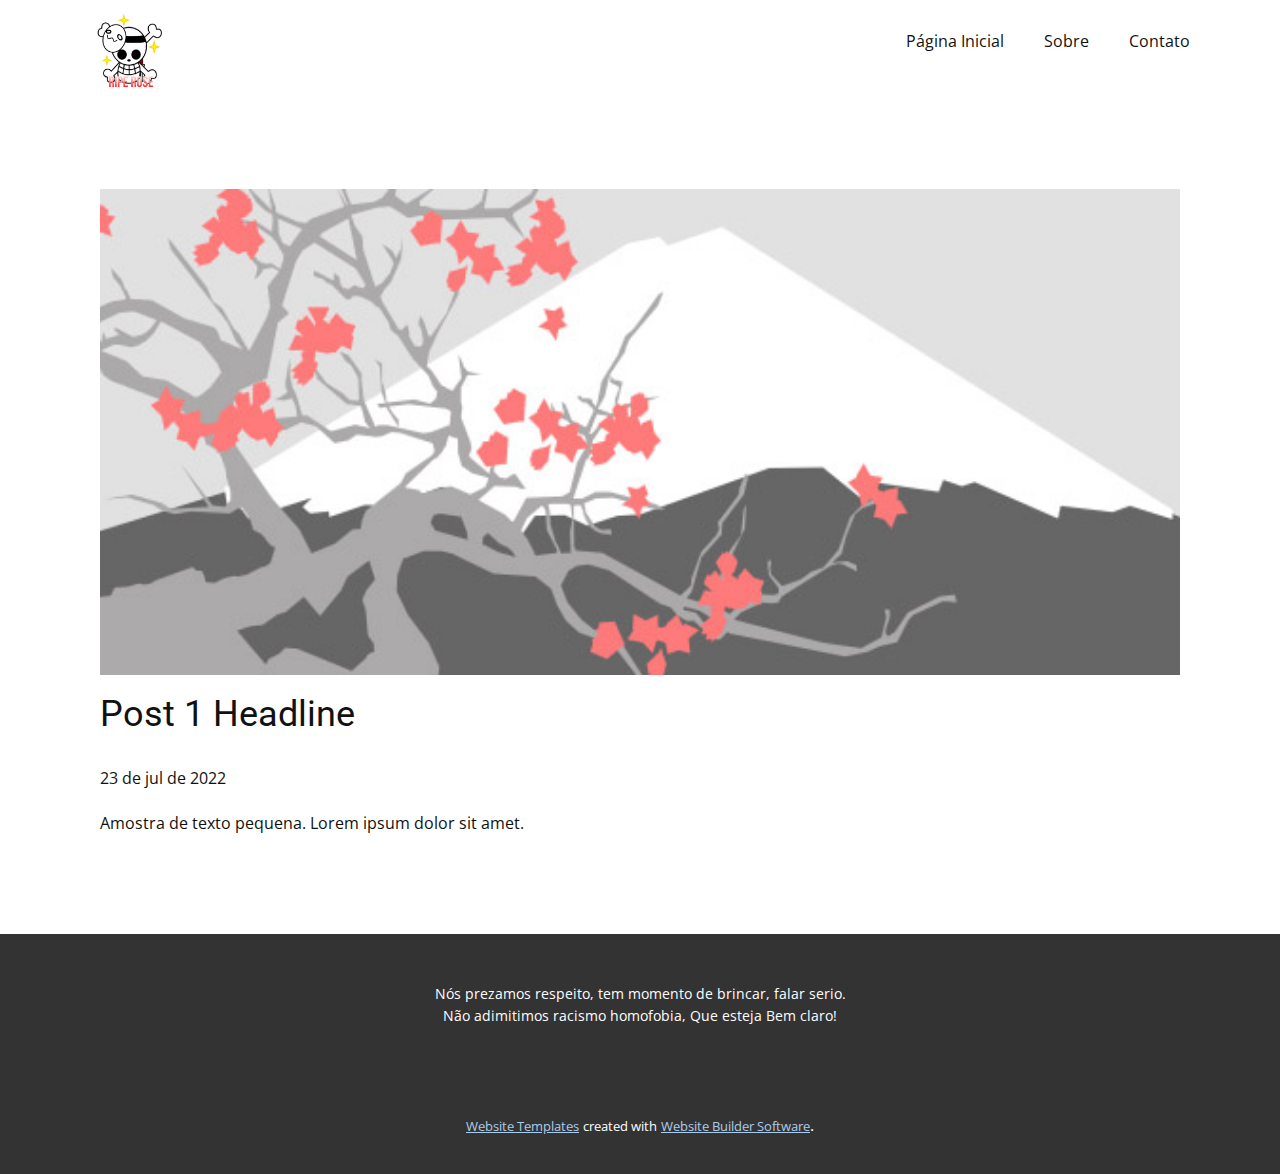
<file: Crew site/blog/post.html>
<!doctype html>
<html style="font-size: 16px;" lang="pt"><head>
    <meta name="viewport" content="width=device-width, initial-scale=1.0">
    <meta charset="utf-8">
    <meta name="keywords" content="Post 1 Headline">
    <meta name="description" content="">
    <title>Post 1 Headline</title>
    <link rel="stylesheet" href="../nicepage.css" media="screen">
<link rel="stylesheet" href="../Post-Template.css" media="screen">
    <script class="u-script" type="text/javascript" src="../jquery.js" defer=""></script>
    <script class="u-script" type="text/javascript" src="../nicepage.js" defer=""></script>
    <meta name="generator" content="Nicepage 4.14.1, nicepage.com">
    <link id="u-theme-google-font" rel="stylesheet" href="https://fonts.googleapis.com/css?family=Roboto:100,100i,300,300i,400,400i,500,500i,700,700i,900,900i|Open+Sans:300,300i,400,400i,500,500i,600,600i,700,700i,800,800i">
    
    
    <script type="application/ld+json">{
		"@context": "http://schema.org",
		"@type": "Organization",
		"name": "",
		"logo": "images/e7671325-104d-2676-0545-ddf43331fcbb.png"
}</script>
    <meta name="theme-color" content="#478ac9">
  </head>
  <body class="u-body u-xl-mode" data-lang="pt"><header class="u-clearfix u-header" id="sec-65ba" data-animation-name="" data-animation-duration="0" data-animation-delay="0" data-animation-direction=""><div class="u-clearfix u-sheet u-valign-middle u-sheet-1">
        <nav class="u-menu u-menu-one-level u-offcanvas u-menu-1">
          <div class="menu-collapse" style="font-size: 1rem; letter-spacing: 0px;">
            <a class="u-button-style u-custom-left-right-menu-spacing u-custom-padding-bottom u-custom-top-bottom-menu-spacing u-nav-link u-text-active-palette-1-base u-text-hover-palette-2-base" href="#">
              <svg class="u-svg-link" viewBox="0 0 24 24"><use xmlns:xlink="http://www.w3.org/1999/xlink" xlink:href="#menu-hamburger"></use></svg>
              <svg class="u-svg-content" version="1.1" id="menu-hamburger" viewBox="0 0 16 16" x="0px" y="0px" xmlns:xlink="http://www.w3.org/1999/xlink" xmlns="http://www.w3.org/2000/svg"><g><rect y="1" width="16" height="2"></rect><rect y="7" width="16" height="2"></rect><rect y="13" width="16" height="2"></rect>
</g></svg>
            </a>
          </div>
          <div class="u-custom-menu u-nav-container">
            <ul class="u-nav u-unstyled u-nav-1"><li class="u-nav-item"><a class="u-button-style u-nav-link u-text-active-palette-1-base u-text-hover-palette-2-base" href="../Página-Inicial.html" style="padding: 10px 20px;">Página Inicial</a>
</li><li class="u-nav-item"><a class="u-button-style u-nav-link u-text-active-palette-1-base u-text-hover-palette-2-base" href="../Sobre.html" style="padding: 10px 20px;">Sobre</a>
</li><li class="u-nav-item"><a class="u-button-style u-nav-link u-text-active-palette-1-base u-text-hover-palette-2-base" href="../Contato.html" style="padding: 10px 20px;">Contato</a>
</li></ul>
          </div>
          <div class="u-custom-menu u-nav-container-collapse">
            <div class="u-black u-container-style u-inner-container-layout u-opacity u-opacity-95 u-sidenav">
              <div class="u-inner-container-layout u-sidenav-overflow">
                <div class="u-menu-close"></div>
                <ul class="u-align-center u-nav u-popupmenu-items u-unstyled u-nav-2"><li class="u-nav-item"><a class="u-button-style u-nav-link" href="../Página-Inicial.html">Página Inicial</a>
</li><li class="u-nav-item"><a class="u-button-style u-nav-link" href="../Sobre.html">Sobre</a>
</li><li class="u-nav-item"><a class="u-button-style u-nav-link" href="../Contato.html">Contato</a>
</li></ul>
              </div>
            </div>
            <div class="u-black u-menu-overlay u-opacity u-opacity-70"></div>
          </div>
        </nav>
        <a href="https://nicepage.com/pt/modelos-html" class="u-image u-logo u-image-1" data-image-width="549" data-image-height="536">
          <img src="../images/e7671325-104d-2676-0545-ddf43331fcbb.png" class="u-logo-image u-logo-image-1">
        </a>
      </div></header>
    <section class="u-align-center u-clearfix u-section-1" id="sec-d02a">
      <div class="u-clearfix u-sheet u-valign-middle-md u-valign-middle-sm u-valign-middle-xs u-sheet-1"><!--post_details--><!--post_details_options_json--><!--{"source":""}--><!--/post_details_options_json--><!--blog_post-->
        <div class="u-container-style u-expanded-width u-post-details u-post-details-1">
          <div class="u-container-layout u-valign-middle u-container-layout-1"><!--blog_post_image-->
            <img alt="" class="u-blog-control u-expanded-width u-image u-image-default u-image-1" src="[data-uri]"><!--/blog_post_image--><!--blog_post_header-->
            <h2 class="u-blog-control u-text u-text-1">Post 1 Headline</h2><!--/blog_post_header--><!--blog_post_metadata-->
            <div class="u-blog-control u-metadata u-metadata-1"><!--blog_post_metadata_date-->
              <span class="u-meta-date u-meta-icon">23 de jul de 2022</span><!--/blog_post_metadata_date--><!--blog_post_metadata_category-->
              <!--/blog_post_metadata_category--><!--blog_post_metadata_comments-->
              <!--/blog_post_metadata_comments-->
            </div><!--/blog_post_metadata--><!--blog_post_content-->
            <div class="u-align-justify u-blog-control u-post-content u-text u-text-2 fr-view">
  Amostra de texto pequena. Lorem ipsum dolor sit amet.
  </div><!--/blog_post_content-->
          </div>
        </div><!--/blog_post--><!--/post_details-->
      </div>
    </section>
    
    
    <footer class="u-align-center u-clearfix u-footer u-grey-80 u-footer" id="sec-06b6"><div class="u-clearfix u-sheet u-sheet-1">
        <p class="u-small-text u-text u-text-variant u-text-1">Nós prezamos respeito, tem momento de brincar, falar serio. Não adimitimos racismo homofobia, Que esteja Bem claro!</p>
      </div></footer>
    <section class="u-backlink u-clearfix u-grey-80">
      <a class="u-link" href="https://nicepage.com/website-templates" target="_blank">
        <span>Website Templates</span>
      </a>
      <p class="u-text">
        <span>created with</span>
      </p>
      <a class="u-link" href="" target="_blank">
        <span>Website Builder Software</span>
      </a>. 
    </section>
  
</body></html>
</file>
